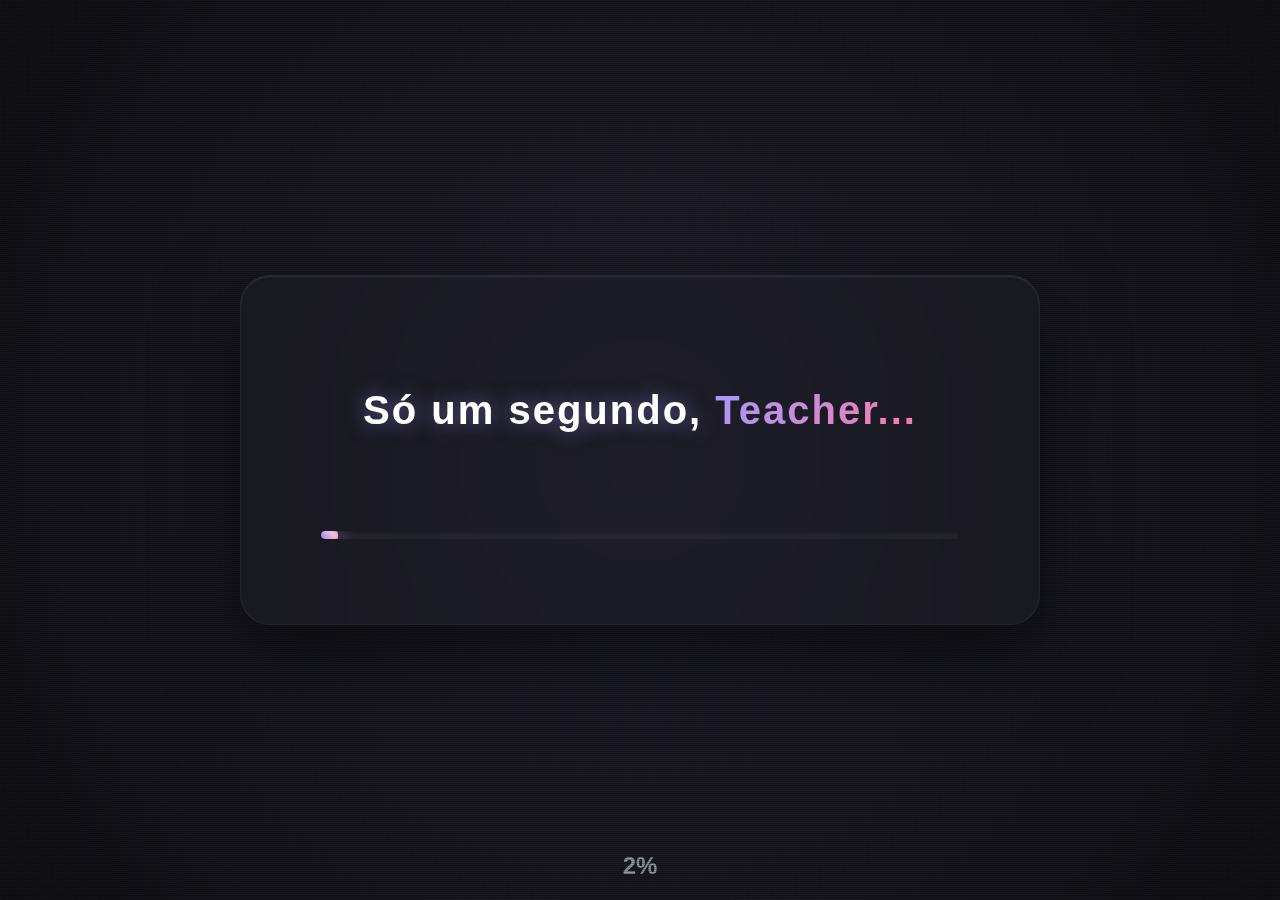
<file: index.html>
<!DOCTYPE html>
<html lang="en">
<head>
    <meta charset="UTF-8">
    <meta name="viewport" content="width=device-width, initial-scale=1.0">
    <title>Surpresa?</title>
    <link rel="stylesheet" href="assets/css/style.css">
</head>
<body>

    <!-- Vignette Overlay for Transitions -->
    <div id="vignette-overlay"></div>

    <!-- Confetti Canvas -->
    <canvas id="confetti-canvas"></canvas>

    <!-- Splash Screen Section -->
    <section id="splash-screen">
        <div class="splash-content">
            <div class="splash-text" data-text="Só um segundo, Teacher...">Só um segundo, <span class="highlight-name">Teacher...</span></div>
            
            <div class="progress-container">
                <div class="progress-bar"></div>
            </div>
            
            <button id="start-btn" class="hidden">Iniciar</button>
        </div>
        <div class="splash-footer">0%</div>
    </section>

    <!-- Scripts -->
    <script src="assets/js/utils/storage.js"></script>
    <script src="assets/js/animations/confetti.js"></script>
    <script src="assets/js/main.js"></script>
</body>
</html>
</file>
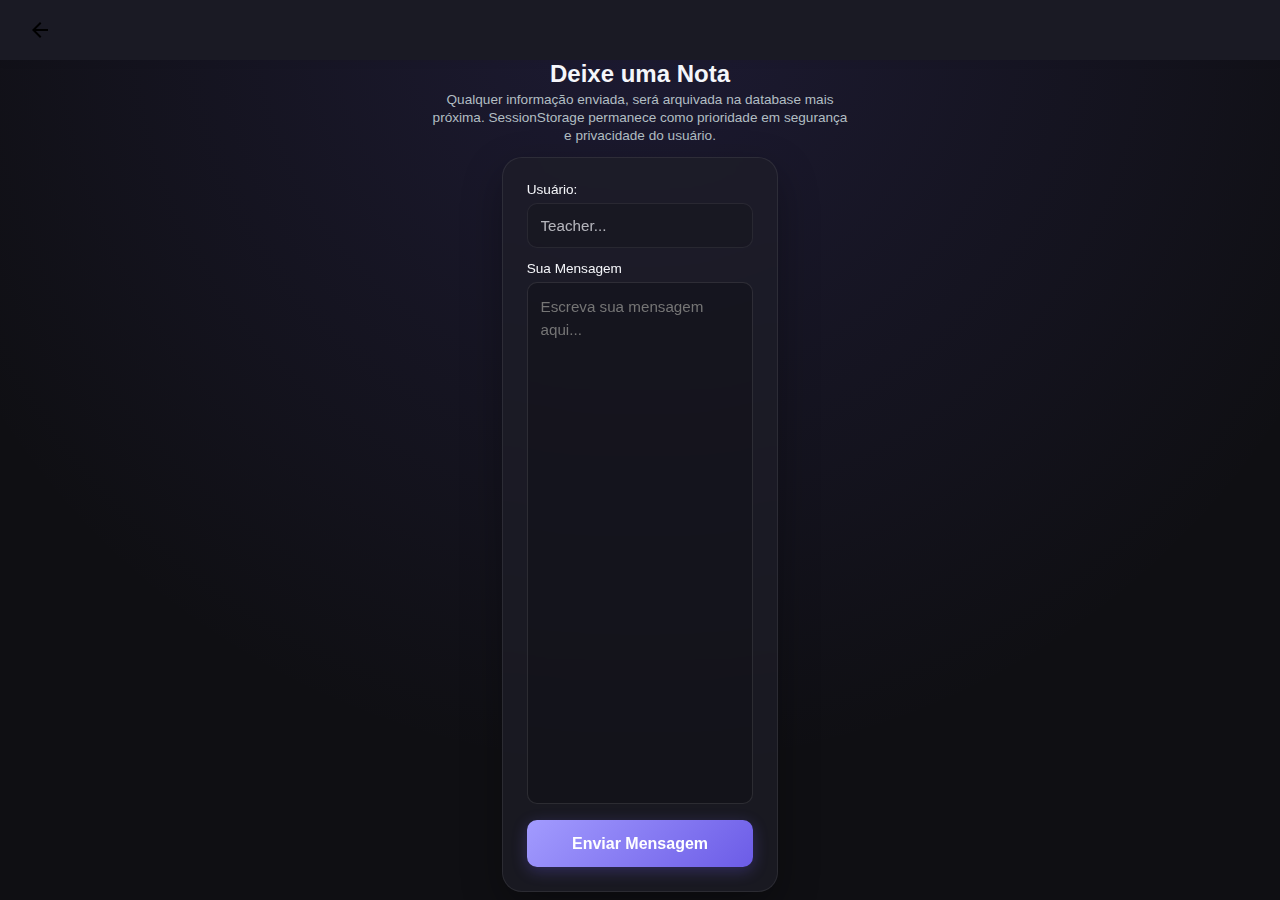
<file: assets/html/finale.html>
<!DOCTYPE html>
<html lang="pt-BR">
<head>
    <meta charset="UTF-8">
    <meta name="viewport" content="width=device-width, initial-scale=1.0">
    <title>Final</title>
    <link rel="stylesheet" href="../css/style.css">
    <style>
        /* Finale specific styles */
        body {
            overflow: hidden; /* Prevent page scroll */
            background-image: radial-gradient(circle at 50% 0%, rgba(108, 92, 231, 0.15), transparent 70%);
        }

        .finale-container {
            max-width: 500px;
            margin: 0 auto;
            padding: 0 1.5rem;
            text-align: center;
            height: calc(100dvh - 60px); /* Subtract header height */
            display: flex;
            flex-direction: column;
            justify-content: center;
            box-sizing: border-box;
        }
        
        .note-form {
            background: rgba(30, 30, 40, 0.7);
            backdrop-filter: blur(20px);
            -webkit-backdrop-filter: blur(20px);
            padding: 1.5rem;
            border-radius: 20px;
            box-shadow: 0 15px 40px rgba(0, 0, 0, 0.3);
            text-align: left;
            border: 1px solid rgba(255, 255, 255, 0.08);
            display: flex;
            flex-direction: column;
            flex-grow: 1;
            max-height: calc(100dvh - 100px); /* Ensure it fits in viewport */
            margin-bottom: 0.5rem;
        }

        h1 {
            font-size: 1.5rem;
            margin-bottom: 0.2rem;
        }

        .finale-desc {
            color: var(--text-light);
            font-size: 0.85rem;
            margin-bottom: 0.8rem;
            line-height: 1.3;
            padding: 0 1rem;
        }

        .form-group {
            margin-bottom: 0.8rem;
            flex-shrink: 0;
        }

        /* Make the message group grow to fill space */
        .form-group.message-group {
            flex-grow: 1;
            display: flex;
            flex-direction: column;
            min-height: 0;
            margin-bottom: 1rem;
        }

        .form-label {
            display: block;
            margin-bottom: 0.4rem;
            color: var(--text-color);
            font-weight: 500;
            font-size: 0.85rem;
        }

        .form-input, .form-textarea {
            width: 100%;
            padding: 0.8rem;
            border-radius: 10px;
            border: 1px solid rgba(255, 255, 255, 0.1);
            background: rgba(0, 0, 0, 0.2);
            color: var(--text-color);
            font-family: inherit;
            font-size: 0.95rem;
            transition: all 0.3s ease;
        }

        .form-input:focus, .form-textarea:focus {
            outline: none;
            border-color: var(--primary-color);
            box-shadow: 0 0 0 3px rgba(162, 155, 254, 0.15);
            background: rgba(0, 0, 0, 0.3);
        }

        .form-textarea {
            height: 100%; /* Fill the flex container */
            resize: none;
            overflow-y: auto;
            line-height: 1.5;
            min-height: 80px;
        }

        @media (max-width: 768px) {
            .finale-container {
                padding-left: 1rem;
                padding-right: 1rem;
            }
            
            .note-form {
                padding: 1.2rem;
            }
        }

        .submit-btn {
            width: 100%;
            padding: 0.9rem;
            background: linear-gradient(135deg, var(--primary-color), var(--secondary-color));
            color: white;
            border: none;
            border-radius: 10px;
            font-size: 1rem;
            font-weight: 600;
            cursor: pointer;
            transition: transform 0.2s, opacity 0.2s, box-shadow 0.2s;
            box-shadow: 0 4px 15px rgba(108, 92, 231, 0.3);
        }

        .submit-btn:hover {
            transform: translateY(-2px);
            opacity: 0.95;
            box-shadow: 0 6px 20px rgba(108, 92, 231, 0.4);
        }

        .submit-btn:active {
            transform: translateY(0);
        }

        .submit-btn:disabled {
            opacity: 0.7;
            cursor: not-allowed;
            transform: none;
        }

        .status-message {
            margin-top: 0.8rem;
            padding: 0.8rem;
            border-radius: 8px;
            text-align: center;
            display: none;
            font-weight: 500;
            font-size: 0.9rem;
            animation: fadeIn 0.3s ease;
        }

        @keyframes fadeIn {
            from { opacity: 0; transform: translateY(-10px); }
            to { opacity: 1; transform: translateY(0); }
        }

        .status-success {
            background: rgba(46, 204, 113, 0.15);
            color: #2ecc71;
            border: 1px solid rgba(46, 204, 113, 0.2);
        }

        .status-error {
            background: rgba(231, 76, 60, 0.15);
            color: #e74c3c;
            border: 1px solid rgba(231, 76, 60, 0.2);
        }
    </style>
</head>
<body>
    <!-- Vignette Overlay -->
    <div id="vignette-overlay" class="vignette-active"></div>

    <section id="finale-page">
        <header>
            <button class="icon-btn" id="back-btn" onclick="window.location.href='hub.html'" aria-label="Voltar">
                <img src="../media/icons/arrow-left.svg" alt="Voltar" class="icon-svg">
            </button>
        </header>

        <main class="finale-container">
            <h1>Deixe uma Nota</h1>
            <p class="finale-desc">Qualquer informação enviada, será arquivada na database mais próxima. SessionStorage permanece como prioridade em segurança e privacidade do usuário.</p>

            <form id="note-form" class="note-form">
                <div class="form-group">
                    <label for="name" class="form-label">Usuário:</label>
                    <input type="text" id="name" name="name" class="form-input" value="Teacher..." readonly style="opacity: 0.7; cursor: default;">
                </div>

                <div class="form-group message-group">
                    <label for="message" class="form-label">Sua Mensagem</label>
                    <textarea id="message" name="message" class="form-textarea" placeholder="Escreva sua mensagem aqui..." required></textarea>
                </div>

                <button type="submit" class="submit-btn">Enviar Mensagem</button>
                
                <div id="status-message" class="status-message"></div>
            </form>
        </main>
    </section>

    <script src="../js/send_note.js"></script>
    <script>
        // Simple vignette fade out on load
        window.addEventListener('load', () => {
            const vignette = document.getElementById('vignette-overlay');
            if(vignette) {
                setTimeout(() => {
                    vignette.classList.remove('vignette-active');
                }, 100);
            }
        });
    </script>
</body>
</html>
</file>
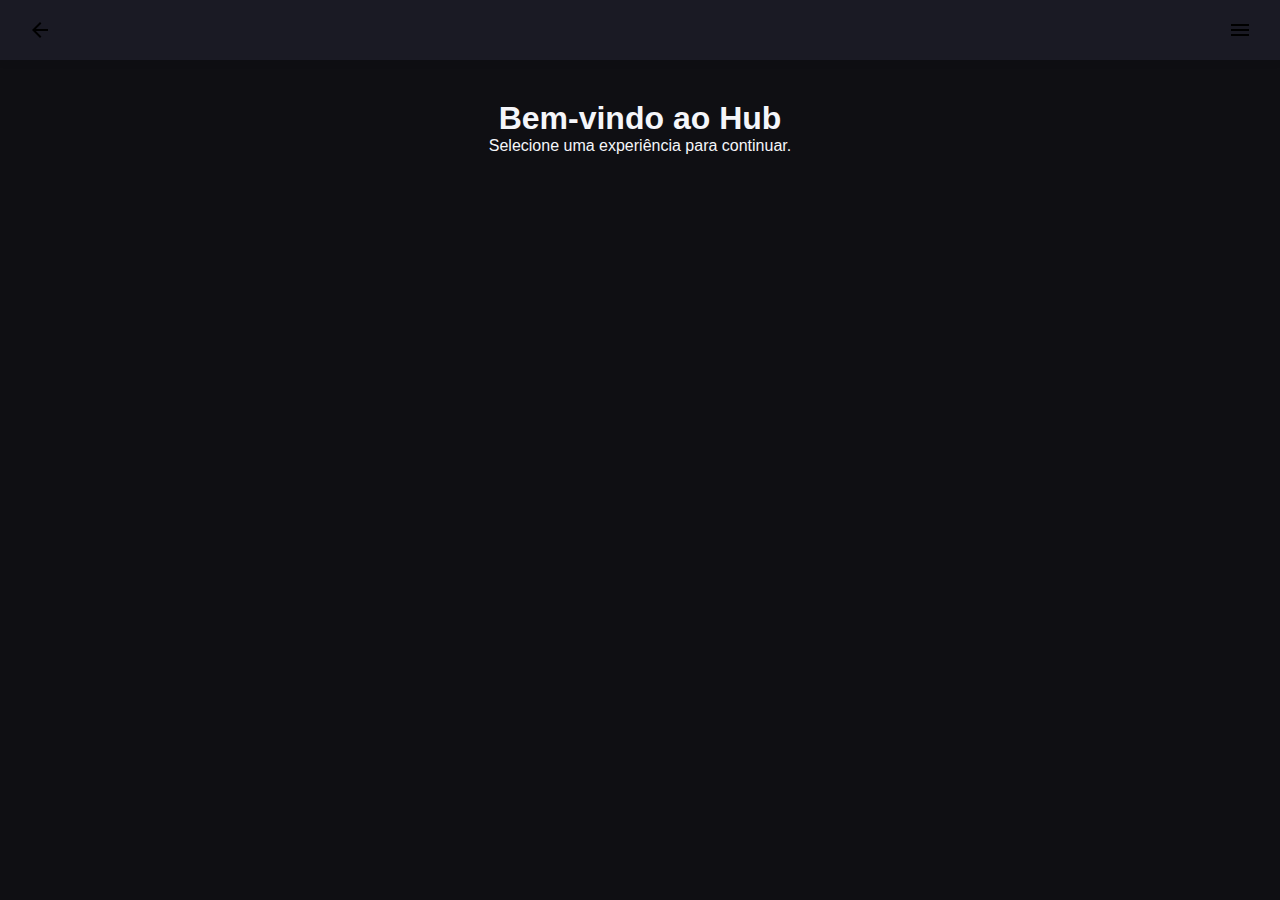
<file: assets/html/hub.html>
<!DOCTYPE html>
<html lang="en">
<head>
    <meta charset="UTF-8">
    <meta name="viewport" content="width=device-width, initial-scale=1.0">
    <title>Hub</title>
    <link rel="stylesheet" href="../css/style.css">
</head>
<body>
    <!-- Vignette Overlay (Starts active for fade-in effect) -->
    <div id="vignette-overlay" class="vignette-active"></div>

    <section id="hub-page" class="hub-visible">
        <header>
            <button class="icon-btn" id="back-btn" aria-label="Go Back">
                <img src="../media/icons/arrow-left.svg" alt="Back" class="icon-svg">
            </button>
            
            <button class="icon-btn" id="menu-btn" aria-label="Menu">
                <img src="../media/icons/menu.svg" alt="Menu" class="icon-svg">
            </button>
        </header>

        <main class="hub-main">
            <h1>Bem-vindo ao Hub</h1>
            <p>Selecione uma experiência para continuar.</p>

            <div class="hub-grid">
                <!-- Puns Card -->
                <div class="hub-card" onclick="window.location.href='puns.html'" style="--delay: 0.1s">
                    <div class="card-icon-wrapper">
                        <img src="../media/icons/smile.svg" alt="Puns" class="card-icon">
                    </div>
                    <div class="card-title">Piadas, literalmente...</div>
                    <div class="card-desc">
                        Bom, piadas... todos nós gostamos de piadas.
                    </div>
                </div>

                <!-- Messages Card -->
                <div class="hub-card" onclick="window.location.href='messages.html'" style="--delay: 0.2s">
                    <div class="card-icon-wrapper">
                        <img src="../media/icons/chat.svg" alt="Messages" class="card-icon">
                    </div>
                    <div class="card-title" id="ai-card-title">Nora | IA</div>
                    <div class="card-desc" id="ai-card-desc">
                        Nessa era de IA e machine learning, por que não ter uma companhia em IA?
                    </div>
                </div>

                <!-- Info Card -->
                <div class="hub-card" onclick="window.location.href='info.html'" style="--delay: 0.3s">
                    <div class="card-icon-wrapper">
                        <img src="../media/icons/info.svg" alt="Info" class="card-icon">
                    </div>
                    <div class="card-title">Sobre</div>
                    <div class="card-desc">
                        Que tal saber mais sobre tudo isso, huh?<br>
                        Vai ser divertido, prometo...
                    </div>
                </div>

                <!-- Finale Card -->
                <div class="hub-card card-finale" onclick="window.location.href='finale.html'" style="--delay: 0.4s">
                    <div class="card-icon-wrapper">
                        <img src="../media/icons/question.svg" alt="Finale" class="card-icon">
                    </div>
                    <div class="card-title">Deixe um Recado</div>
                    <div class="card-desc">
                        Um espaço para compartilhar seus pensamentos. Suas palavras serão guardadas com carinho.
                    </div>
                </div>
            </div>
        </main>

        <!-- Sidebar Overlay -->
        <div id="sidebar-overlay"></div>

        <!-- Sidebar -->
        <aside id="sidebar">
            <div class="sidebar-header">
                <button class="icon-btn" id="close-btn" aria-label="Close Menu">
                    <img src="../media/icons/close.svg" alt="Close" class="icon-svg">
                </button>
            </div>

            <div class="profile-section">
                <div class="profile-container">
                    <div class="profile-pic"></div>
                    <img src="../media/images/myframe.webp" class="profile-frame" alt="Frame">
                </div>
                <h3>Antônio J. T. Neto</h3>
                <div class="class-badge">Turma de 2025</div>
            </div>

            <div class="sidebar-stats">
                <div class="stat-item">
                    <span class="stat-label">Dias Sobrevividos</span>
                    <span class="stat-value">1.068</span>
                </div>
                <div class="stat-item">
                    <span class="stat-label">Cafeína no sangue</span>
                    <span class="stat-value">94 mL</span>
                </div>
                <div class="stat-item">
                    <span class="stat-label">Páginas feitas do TC</span>
                    <span class="stat-value">8.173</span>
                </div>
                <div class="stat-item">
                    <span class="stat-label">Nível de sanidade</span>
                    <span class="stat-value">1%</span>
                </div>
                <div class="stat-item">
                    <span class="stat-label">Canetas perdidas</span>
                    <span class="stat-value">356</span>
                </div>
                <div class="stat-item">
                    <span class="stat-label">Atrasos nas aulas</span>
                    <span class="stat-value">7</span>
                </div>
                <div class="stat-item">
                    <span class="stat-label">Neurônios</span>
                    <span class="stat-value">23/mm³</span>
                </div>
            </div>

            <button class="finale-btn" id="reason-btn">
                <img src="../media/icons/question.svg" alt="Reason" class="icon-svg finale-icon">
                Motivo?
            </button>
        </aside>
    </section>

    <!-- Reason Overlay -->
    <div id="reason-overlay">
        <canvas id="fireworks-canvas"></canvas>

        <button id="back-btn-reason">
            <svg xmlns="http://www.w3.org/2000/svg" viewBox="0 0 24 24">
                <path d="M20 11H7.83l5.59-5.59L12 4l-8 8 8 8 1.41-1.41L7.83 13H20v-2z"/>
            </svg>
        </button>

        <div class="reason-card">
            <h1 class="reason-title">O Motivo</h1>
            <p class="reason-text">
                Este projeto é uma despedida sincera aos professores que moldaram minha jornada. 
                É uma cápsula do tempo digital da minha gratidão.
                <br><br>
                Então eu pensei em fazer algo especial, algo interativo e memorável.
                Espero que, ao explorar isso, você sinta o quanto significou para mim.
            </p>
        </div>

        <div class="reason-footer">
            Obrigado por ser uma pessoa incrível! <span class="heart-icon">❤️</span>
        </div>
    </div>

    <!-- Scripts -->
    <script src="../js/utils/storage.js"></script>
    <script src="../js/config.js"></script>
    <script src="../js/animations/fireworks.js"></script>
    <script src="../js/main.js"></script>
    <script>
        // Apply Config
        if (typeof TEACHER_CONFIG !== 'undefined') {
            const titleEl = document.getElementById('ai-card-title');
            const descEl = document.getElementById('ai-card-desc');
            if (titleEl) titleEl.textContent = TEACHER_CONFIG.hub.title;
            if (descEl) descEl.textContent = TEACHER_CONFIG.hub.description;
        }
    </script>
</body>
</html>
</file>
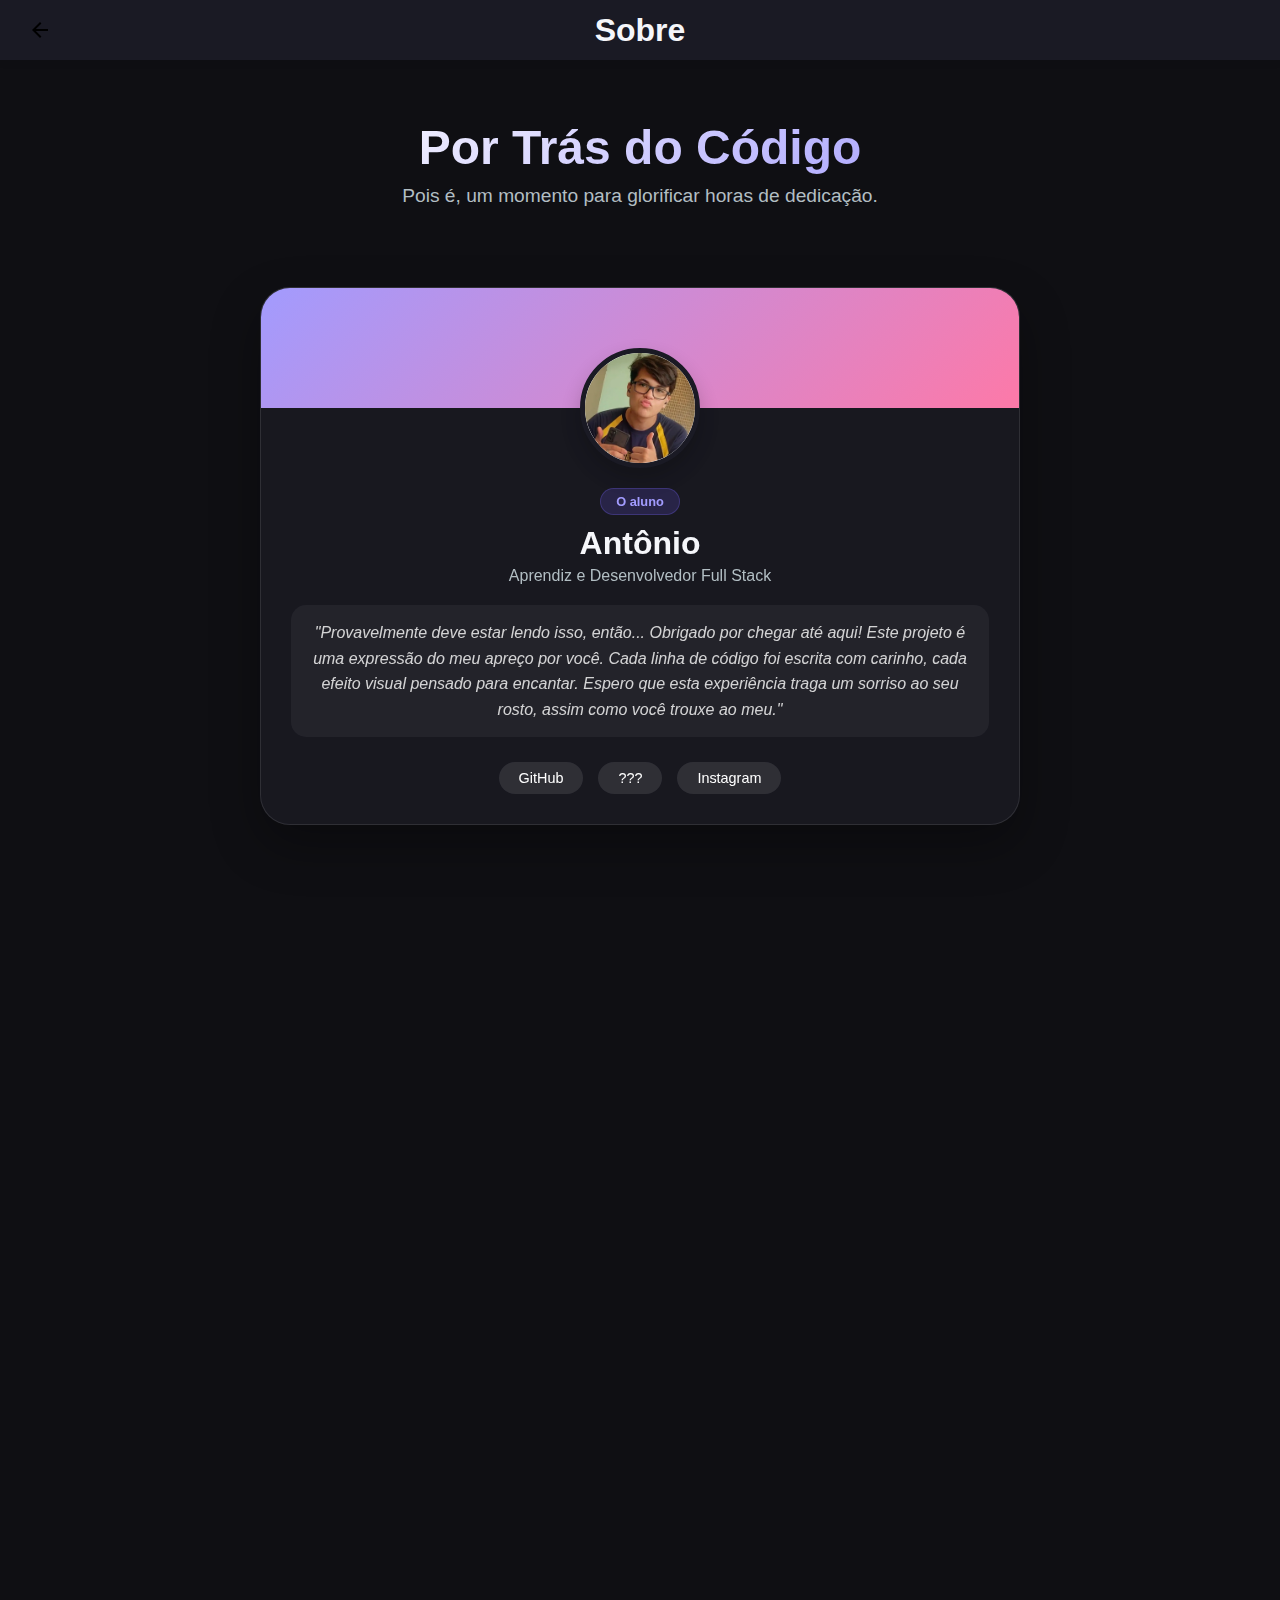
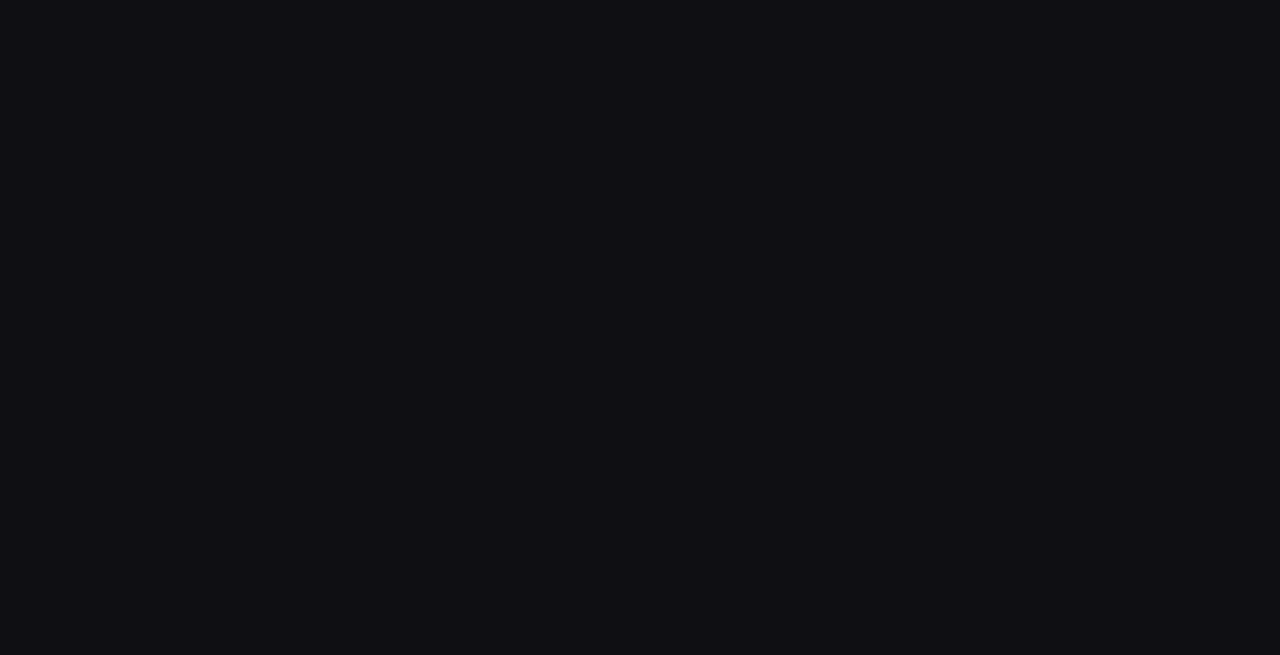
<file: assets/html/info.html>
<!DOCTYPE html>
<html lang="en">
<head>
    <meta charset="UTF-8">
    <meta name="viewport" content="width=device-width, initial-scale=1.0">
    <title>Informação</title>
    <link rel="stylesheet" href="../css/style.css">
    <style>
        /* Inline styles for specific page layout adjustments */
        .about-hero {
            text-align: center;
            padding: 40px 20px;
            animation: fadeInUp 0.8s ease-out;
        }
        
        .about-hero h1 {
            font-size: 3rem;
            background: linear-gradient(135deg, #fff, #a29bfe);
            -webkit-background-clip: text;
            background-clip: text;
            -webkit-text-fill-color: transparent;
            margin-bottom: 10px;
        }

        .about-hero p {
            color: var(--text-light);
            font-size: 1.2rem;
            max-width: 600px;
            margin: 0 auto;
        }

        .creator-section {
            margin: 40px auto;
            max-width: 800px;
            animation: fadeInUp 0.8s ease-out 0.2s backwards;
        }

        .tech-grid {
            display: grid;
            grid-template-columns: repeat(auto-fit, minmax(250px, 1fr));
            gap: 25px;
            margin: 40px 0;
            animation: fadeInUp 0.8s ease-out 0.4s backwards;
        }

        .fun-facts {
            display: flex;
            justify-content: space-around;
            flex-wrap: wrap;
            gap: 20px;
            margin: 60px 0;
            animation: fadeInUp 0.8s ease-out 0.6s backwards;
        }
    </style>
</head>
<body class="scrollable-body">
    <div id="vignette-overlay" class="vignette-active"></div>
    
    <header>
        <button class="icon-btn" id="back-btn" onclick="goBack()">
            <img src="../media/icons/arrow-left.svg" alt="Back" class="icon-svg">
        </button>
        <h1>Sobre</h1>
        <div style="width: 40px;"></div>
    </header>

    <main class="content-container">
        
        <!-- Hero -->
        <section class="about-hero">
            <h1>Por Trás do Código</h1>
            <p>Pois é, um momento para glorificar horas de dedicação.</p>
        </section>

        <!-- Creator Profile -->
        <section class="creator-section">
            <div class="creator-card">
                <div class="creator-bg"></div>
                <div class="creator-content">
                    <div class="creator-avatar">
                        <img src="../media/images/myframe.webp" alt="Creator" onerror="this.src='https://api.dicebear.com/7.x/avataaars/svg?seed=Felix'">
                    </div>
                    <div class="creator-info">
                        <div class="creator-badge">O aluno</div>
                        <h2>Antônio</h2>
                        <p>Aprendiz e Desenvolvedor Full Stack</p>
                        <div class="creator-bio">
                            "Provavelmente deve estar lendo isso, então... Obrigado por chegar até aqui! Este projeto é uma expressão do meu apreço por você. Cada linha de código foi escrita com carinho, cada efeito visual pensado para encantar. Espero que esta experiência traga um sorriso ao seu rosto, assim como você trouxe ao meu."
                        </div>
                        <div class="creator-socials">
                            <a href="https://github.com/ZpkDxGames" class="social-link">GitHub</a>
                            <a href="https://youtu.be/oHg5SJYRHA0?si=Hl9xx7-z-jNQ4uXm" class="social-link">???</a>
                            <a href="https://www.instagram.com/_tonim.br/" class="social-link">Instagram</a>
                        </div>
                    </div>
                </div>
            </div>
        </section>

        <!-- Tech Specs -->
        <h2 class="section-header">Arquitetura do Sistema</h2>
        <div class="tech-grid">
            <div class="tech-card">
                <div class="tech-icon">🧠</div>
                <h3>Núcleo de IA</h3>
                <p>Alimentado por <strong>Llama 3 70B</strong>, um modelo de altíssima capacidade. Capaz de conversas sensíveis ao contexto, adaptação de personalidade e retenção de memória.</p>
                <div class="tech-tag">Rede Neural</div>
            </div>
            <div class="tech-card">
                <div class="tech-icon">🎨</div>
                <h3>UI / UX</h3>
                <p>Linguagem de design Glassmorphism com efeitos de iluminação dinâmica. Layout totalmente responsivo com transições suaves aceleradas por hardware.</p>
                <div class="tech-tag">Variáveis CSS³</div>
            </div>
            <div class="tech-card">
                <div class="tech-icon">⚡</div>
                <h3>Desempenho</h3>
                <p>Arquitetura JavaScript sem dependências. Manipulação de DOM otimizada e gerenciamento de estado em armazenamento local.</p>
                <div class="tech-tag">Matriz em JavaScript</div>
            </div>
            <div class="tech-card">
                <div class="tech-icon">🔒</div>
                <h3>Privacidade</h3>
                <p>Armazenamento de sessão no lado do cliente. Suas conversas vivem no seu navegador e nunca são armazenadas em servidores externos.</p>
                <div class="tech-tag">Local Storage</div>
            </div>
        </div>

        <!-- Fun Facts -->
        <h2 class="section-header">Estatísticas do Projeto</h2>
        <div class="fun-facts">
            <div class="fact-item">
                <div class="fact-value" data-target="71.242">0</div>
                <div class="fact-label">Linhas de Código</div>
            </div>
            <div class="fact-item">
                <div class="fact-value" data-target="312">0</div>
                <div class="fact-label">Arquivos Fonte</div>
            </div>
            <div class="fact-item">
                <div class="fact-value" data-target="999">0</div>
                <div class="fact-label">Unidades de Cafeína</div>
            </div>
            <div class="fact-item">
                <div class="fact-value" data-target="1000">0</div>
                <div class="fact-label">% Gratidão</div>
            </div>
        </div>

    </main>

    <script src="../js/utils/storage.js"></script>
    <script>
        const vignette = document.getElementById('vignette-overlay');
        window.addEventListener('load', () => {
            setTimeout(() => { if(vignette) vignette.classList.remove('vignette-active'); }, 100);
            animateCounters();
        });
        function goBack() {
            if(vignette) vignette.classList.add('vignette-active');
            setTimeout(() => { window.location.href = 'hub.html'; }, 500);
        }

        function animateCounters() {
            const counters = document.querySelectorAll('.fact-value');
            counters.forEach(counter => {
                const target = +counter.getAttribute('data-target');
                const duration = 2000; // 2 seconds
                const increment = target / (duration / 16); // 60fps
                
                let current = 0;
                const updateCounter = () => {
                    current += increment;
                    if (current < target) {
                        counter.innerText = Math.ceil(current);
                        requestAnimationFrame(updateCounter);
                    } else {
                        counter.innerText = target;
                        if(target === 100) counter.innerText += "%";
                    }
                };
                updateCounter();
            });
        }
    </script>
</body>
</html>
</file>
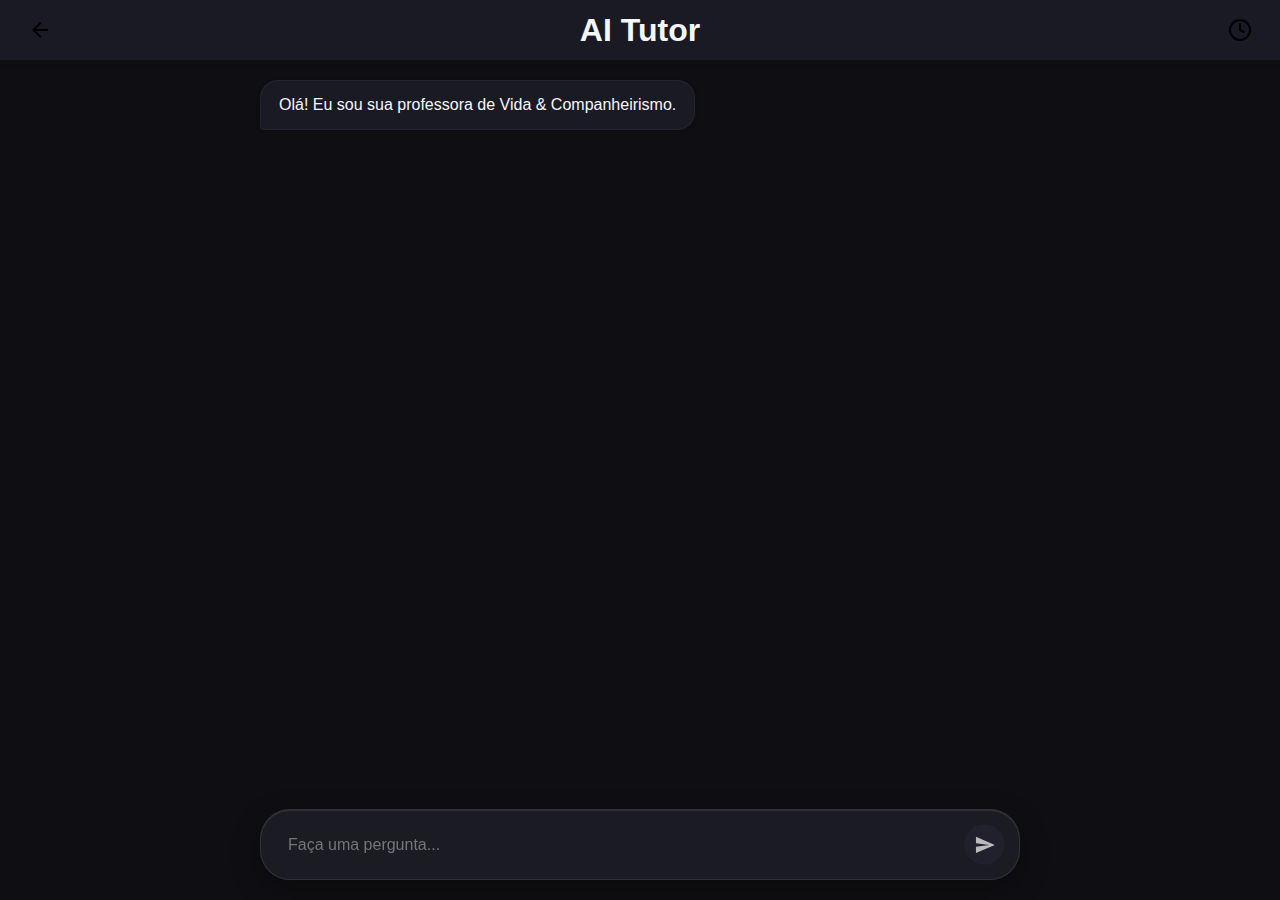
<file: assets/html/messages.html>
<!DOCTYPE html>
<html lang="en">
<head>
    <meta charset="UTF-8">
    <meta name="viewport" content="width=device-width, initial-scale=1.0">
    <title>Nora | AI</title>
    <link rel="stylesheet" href="../css/style.css">
</head>
<body class="scrollable-body">
    <div id="vignette-overlay" class="vignette-active"></div>
    
    <header>
        <button class="icon-btn" id="back-btn" onclick="goBack()">
            <img src="../media/icons/arrow-left.svg" alt="Back" class="icon-svg">
        </button>
        <h1 id="chat-page-title">AI Tutor</h1>
        <button class="icon-btn" id="history-btn">
            <img src="../media/icons/history.svg" alt="History" class="icon-svg">
        </button>
    </header>

    <main class="chat-interface">
        <div class="chat-messages" id="chat-messages">
            <!-- Messages will be injected here -->
        </div>
        
        <div class="chat-input-area">
            <input type="text" id="user-input" placeholder="Faça uma pergunta..." autocomplete="off">
            <button id="send-btn">
                <svg viewBox="0 0 24 24" width="24" height="24" fill="white">
                    <path d="M2.01 21L23 12 2.01 3 2 10l15 2-15 2z"></path>
                </svg>
            </button>
        </div>
    </main>

    <!-- History Modal -->
    <div class="modal" id="history-modal">
        <div class="modal-content settings-content">
            <span class="close-modal" id="close-history">&times;</span>
            <h2>Histórico de Conversas</h2>
            
            <div class="sessions-list" id="sessions-list">
                <!-- Sessions injected here -->
            </div>

            <button class="save-btn" id="new-chat-btn">+ Nova Conversa</button>
        </div>
    </div>

    <!-- Confirmation Modal -->
    <div class="modal" id="confirm-modal">
        <div class="modal-content confirm-content">
            <h3>Tem certeza?</h3>
            <p id="confirm-message">Você realmente deseja excluir esta conversa?</p>
            <div class="confirm-actions">
                <button class="cancel-btn" id="confirm-cancel">Cancelar</button>
                <button class="delete-btn" id="confirm-yes">Excluir</button>
            </div>
        </div>
    </div>

    <script src="../js/utils/storage.js"></script>
    <script src="../js/config.js"></script>
    <script src="../js/chat.js"></script>
    <script>
        // Apply Config
        if (typeof TEACHER_CONFIG !== 'undefined') {
            document.getElementById('chat-page-title').textContent = TEACHER_CONFIG.chatPage.title;
            document.title = `Goodbye Surprise - ${TEACHER_CONFIG.chatPage.title}`;
        }

        const vignette = document.getElementById('vignette-overlay');
        window.addEventListener('load', () => {
            setTimeout(() => { if(vignette) vignette.classList.remove('vignette-active'); }, 100);
        });
        function goBack() {
            if(vignette) vignette.classList.add('vignette-active');
            setTimeout(() => { window.location.href = 'hub.html'; }, 500);
        }
    </script>
</body>
</html>
</file>
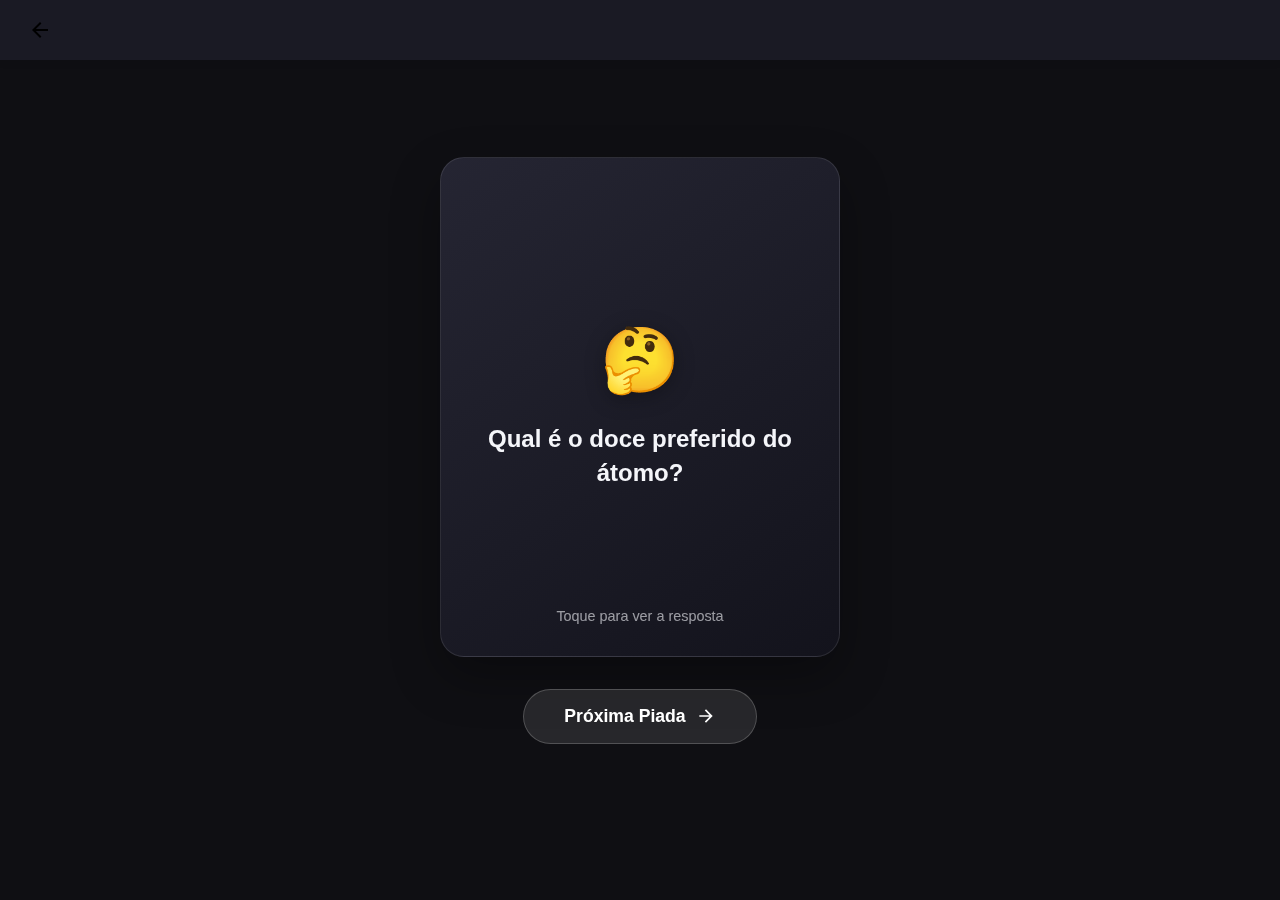
<file: assets/html/puns.html>
<!DOCTYPE html>
<html lang="pt-BR">
<head>
    <meta charset="UTF-8">
    <meta name="viewport" content="width=device-width, initial-scale=1.0">
    <title>Piadas & Risadas</title>
    <link rel="stylesheet" href="../css/style.css">
    <style>
        /* Puns Page Specific Styles */
        body {
            overflow: hidden; /* Prevent scrolling, we want a contained app-like feel */
        }

        .puns-container {
            height: 100vh;
            display: flex;
            flex-direction: column;
            align-items: center;
            justify-content: center;
            padding: 20px;
            position: relative;
            z-index: 1;
        }

        #pun-card-container {
            width: 100%;
            max-width: 400px;
            height: 500px;
            position: relative;
            perspective: 1000px;
        }

        .pun-display-card {
            width: 100%;
            height: 100%;
            position: absolute;
            top: 0;
            left: 0;
            cursor: pointer;
            transition: transform 0.5s cubic-bezier(0.4, 0.0, 0.2, 1), opacity 0.5s;
            transform-style: preserve-3d;
        }

        .pun-display-card.entering {
            transform: translateX(120%) rotate(10deg);
            opacity: 0;
        }

        .pun-display-card.exiting {
            transform: translateX(-120%) rotate(-10deg);
            opacity: 0;
        }

        .pun-inner {
            position: relative;
            width: 100%;
            height: 100%;
            text-align: center;
            transition: transform 0.6s;
            transform-style: preserve-3d;
            box-shadow: 0 20px 50px rgba(0,0,0,0.3);
            border-radius: 24px;
        }

        .pun-display-card.flipped .pun-inner {
            transform: rotateY(180deg);
        }

        .pun-front, .pun-back {
            position: absolute;
            width: 100%;
            height: 100%;
            -webkit-backface-visibility: hidden;
            backface-visibility: hidden;
            border-radius: 24px;
            display: flex;
            flex-direction: column;
            align-items: center;
            justify-content: center;
            padding: 2rem;
            background: rgba(30, 30, 40, 0.8);
            backdrop-filter: blur(20px);
            border: 1px solid rgba(255,255,255,0.1);
        }

        .pun-front {
            background: linear-gradient(145deg, rgba(40, 40, 55, 0.9), rgba(20, 20, 30, 0.9));
        }

        .pun-back {
            background: linear-gradient(145deg, var(--primary-color), var(--secondary-color));
            transform: rotateY(180deg);
            color: white;
        }

        .pun-icon {
            font-size: 4rem;
            margin-bottom: 1.5rem;
            filter: drop-shadow(0 4px 10px rgba(0,0,0,0.3));
        }

        .pun-text {
            font-size: 1.5rem;
            line-height: 1.4;
            font-weight: 600;
        }

        .tap-hint {
            position: absolute;
            bottom: 2rem;
            font-size: 0.9rem;
            opacity: 0.6;
            animation: pulse 2s infinite;
        }

        @keyframes pulse {
            0%, 100% { opacity: 0.6; }
            50% { opacity: 1; }
        }

        .controls-area {
            margin-top: 2rem;
            z-index: 10;
        }

        .next-btn {
            background: rgba(255, 255, 255, 0.1);
            border: 1px solid rgba(255, 255, 255, 0.2);
            color: white;
            padding: 1rem 2.5rem;
            border-radius: 50px;
            font-size: 1.1rem;
            font-weight: 600;
            cursor: pointer;
            transition: all 0.3s ease;
            display: flex;
            align-items: center;
            gap: 10px;
            backdrop-filter: blur(10px);
        }

        .next-btn:hover {
            background: white;
            color: var(--background-color);
            transform: translateY(-2px);
            box-shadow: 0 10px 20px rgba(0,0,0,0.2);
        }

        .next-btn img {
            filter: invert(1);
            transition: filter 0.3s ease;
        }

        .next-btn:hover img {
            filter: invert(0);
        }

        .next-btn:active {
            transform: translateY(0);
        }

        /* Emoji Particles */
        .emoji-particle {
            position: fixed;
            font-size: 2rem;
            pointer-events: none;
            animation: particleFly 1s ease-out forwards;
            z-index: 100;
        }

        @keyframes particleFly {
            0% {
                opacity: 1;
                transform: translate(0, 0) scale(0.5);
            }
            100% {
                opacity: 0;
                transform: translate(var(--tx), var(--ty)) scale(1.5);
            }
        }
    </style>
</head>
<body>
    <!-- Vignette Overlay -->
    <div id="vignette-overlay" class="vignette-active"></div>

    <header style="position: fixed; top: 0; left: 0; width: 100%; padding: 20px; z-index: 100;">
        <button class="icon-btn" id="back-btn" onclick="window.location.href='hub.html'" aria-label="Voltar">
            <img src="../media/icons/arrow-left.svg" alt="Voltar" class="icon-svg">
        </button>
    </header>

    <main class="puns-container">
        <div id="pun-card-container">
            <!-- Cards will be injected here by JS -->
        </div>

        <div class="controls-area">
            <button id="next-pun-btn" class="next-btn">
                <span>Próxima Piada</span>
                <img src="../media/icons/arrow-right.svg" alt="Next" style="width: 20px; height: 20px;">
            </button>
        </div>
    </main>

    <script src="../js/puns.js"></script>
    <script>
        // Simple vignette fade out on load
        window.addEventListener('load', () => {
            const vignette = document.getElementById('vignette-overlay');
            if(vignette) {
                setTimeout(() => {
                    vignette.classList.remove('vignette-active');
                }, 100);
            }
        });
    </script>
</body>
</html>
</file>
<file: assets/css/style.css>
@import 'variables.css';

* {
    margin: 0;
    padding: 0;
    box-sizing: border-box;
    font-family: 'Segoe UI', Tahoma, Geneva, Verdana, sans-serif;
    -webkit-tap-highlight-color: transparent;
}

body, html {
    width: 100%;
    height: 100%;
    overflow: hidden; /* Prevent scrolling during transitions */
    background-color: var(--background-color);
    color: var(--text-color);
}

body.scrollable-body {
    overflow-y: auto;
    overflow-x: hidden;
}

/* --- Custom Scrollbar --- */
/* Works on Firefox */
* {
    scrollbar-width: thin;
    scrollbar-color: var(--secondary-color) transparent;
}

/* Works on Chrome, Edge, and Safari */
*::-webkit-scrollbar {
    width: 6px;
}

*::-webkit-scrollbar-track {
    background: transparent;
}

*::-webkit-scrollbar-thumb {
    background-color: var(--secondary-color);
    border-radius: 20px;
    border: 2px solid transparent; /* Creates padding around scroll thumb */
    background-clip: content-box;
}

*::-webkit-scrollbar-thumb:hover {
    background-color: var(--primary-color);
}

/* --- Utility Classes --- */
.hidden {
    display: none !important;
}

.fade-out {
    opacity: 0;
    pointer-events: none;
}

/* --- Vignette Overlay --- */
#vignette-overlay {
    position: fixed;
    top: 0;
    left: 0;
    width: 100%;
    height: 100%;
    pointer-events: none;
    z-index: 9999;
    background: radial-gradient(circle, transparent 50%, black 150%);
    opacity: 0;
    transition: opacity 1s ease;
}

.vignette-active {
    opacity: 1 !important;
    background-color: rgba(0,0,0,0.8) !important; /* Darken screen */
}

/* --- Splash Screen --- */
#splash-screen {
    position: fixed;
    top: 0;
    left: 0;
    width: 100%;
    height: 100%;
    display: flex;
    flex-direction: column;
    justify-content: center;
    align-items: center;
    background: radial-gradient(circle at center, #1a1a24 0%, #0f0f13 100%);
    z-index: 1000;
    transition: opacity 0.8s cubic-bezier(0.7, 0, 0.3, 1);
    overflow: hidden;
}

/* Scanline Effect */
#splash-screen::after {
    content: " ";
    display: block;
    position: absolute;
    top: 0;
    left: 0;
    bottom: 0;
    right: 0;
    background: linear-gradient(rgba(18, 16, 16, 0) 50%, rgba(0, 0, 0, 0.25) 50%), linear-gradient(90deg, rgba(255, 0, 0, 0.06), rgba(0, 255, 0, 0.02), rgba(0, 0, 255, 0.06));
    z-index: 2;
    background-size: 100% 2px, 3px 100%;
    pointer-events: none;
}

/* Background decorative elements for depth */
#splash-screen::before {
    content: '';
    position: absolute;
    width: 150%;
    height: 150%;
    background: radial-gradient(circle, rgba(162, 155, 254, 0.05) 0%, transparent 60%);
    animation: rotateBackground 30s linear infinite;
    pointer-events: none;
}

.splash-content {
    text-align: center;
    width: 90%;
    max-width: 800px;
    padding: 50px;
    background: rgba(30, 30, 40, 0.4);
    backdrop-filter: blur(20px);
    -webkit-backdrop-filter: blur(20px);
    border-radius: 30px;
    box-shadow: 
        0 30px 80px rgba(0, 0, 0, 0.5),
        0 1px 1px rgba(255, 255, 255, 0.1) inset;
    border: 1px solid rgba(255, 255, 255, 0.05);
    position: relative;
    z-index: 10;
    transform: translateY(0);
    transition: transform 0.3s ease;
}

.splash-content:hover {
    transform: translateY(-5px) scale(1.01);
    box-shadow: 
        0 40px 90px rgba(0, 0, 0, 0.6),
        0 1px 1px rgba(255, 255, 255, 0.2) inset;
    border-color: rgba(255, 255, 255, 0.1);
}

.splash-text {
    font-size: 2.5rem;
    margin-bottom: 40px;
    font-weight: 800;
    color: white;
    text-shadow: 0 0 20px rgba(162, 155, 254, 0.5);
    letter-spacing: 2px;
    position: relative;
    display: inline-block;
    white-space: nowrap;
}

.highlight-name {
    background: linear-gradient(135deg, var(--primary-color), var(--accent-color));
    -webkit-background-clip: text;
    background-clip: text;
    color: transparent;
    text-shadow: none; /* Remove shadow to make gradient clear */
    position: relative;
    display: inline-block;
}

@media (max-width: 768px) {
    .splash-text {
        font-size: 1.5rem;
        white-space: normal; /* Allow wrapping on very small screens if needed, or keep nowrap and scale down */
    }
}

/* Glitch Effect Animation */
@keyframes glitch-anim {
    0% { clip-path: inset(20% 0 80% 0); transform: translate(-2px, 1px); }
    20% { clip-path: inset(60% 0 10% 0); transform: translate(2px, -1px); }
    40% { clip-path: inset(40% 0 50% 0); transform: translate(-2px, 2px); }
    60% { clip-path: inset(80% 0 5% 0); transform: translate(2px, -2px); }
    80% { clip-path: inset(10% 0 70% 0); transform: translate(-1px, 1px); }
    100% { clip-path: inset(30% 0 50% 0); transform: translate(1px, -1px); }
}

.splash-text::before,
.splash-text::after {
    content: attr(data-text);
    position: absolute;
    top: 0;
    left: 0;
    width: 100%;
    height: 100%;
    background: #1a1a24;
}

.splash-text::before {
    left: 2px;
    text-shadow: -1px 0 #ff00c1;
    clip-path: inset(0 0 0 0);
    animation: glitch-anim 2s infinite linear alternate-reverse;
    display: none; 
}

.splash-text::after {
    left: -2px;
    text-shadow: -1px 0 #00fff9;
    clip-path: inset(0 0 0 0);
    animation: glitch-anim 3s infinite linear alternate-reverse;
    display: none;
}

.splash-text.glitch-active::before,
.splash-text.glitch-active::after {
    display: block;
}

.progress-container {
    width: 100%;
    height: 8px;
    background-color: rgba(255, 255, 255, 0.05);
    border-radius: 20px;
    overflow: hidden;
    position: relative;
    margin-bottom: 25px;
    box-shadow: inset 0 2px 5px rgba(0,0,0,0.3);
}

.progress-bar {
    height: 100%;
    width: 0%;
    background: linear-gradient(90deg, var(--primary-color), var(--accent-color), var(--primary-color));
    background-size: 200% 100%;
    border-radius: 20px;
    transition: width 0.1s linear;
    box-shadow: 0 0 20px var(--primary-color);
    position: relative;
    animation: gradientMove 2s linear infinite;
}

@keyframes gradientMove {
    0% { background-position: 100% 0; }
    100% { background-position: -100% 0; }
}

/* Shine effect on progress bar */
.progress-bar::after {
    content: '';
    position: absolute;
    top: 0;
    left: 0;
    bottom: 0;
    right: 0;
    background: linear-gradient(
        45deg, 
        rgba(255,255,255,0) 25%, 
        rgba(255,255,255,0.5) 50%, 
        rgba(255,255,255,0) 75%
    );
    background-size: 200% 200%;
    animation: shine 2s infinite linear;
}

.splash-footer {
    position: absolute;
    bottom: 20px;
    font-size: 1.5rem;
    font-weight: 900;
    color: var(--text-light);
    opacity: 0.8;
}

#start-btn {
    padding: 18px 50px;
    font-size: 1.3rem;
    font-weight: bold;
    background: linear-gradient(135deg, var(--primary-color), var(--secondary-color));
    color: white;
    border: none;
    border-radius: 50px;
    cursor: pointer;
    box-shadow: 
        0 10px 20px rgba(108, 92, 231, 0.3),
        0 0 0 4px rgba(108, 92, 231, 0.1);
    transition: all 0.3s cubic-bezier(0.175, 0.885, 0.32, 1.275);
    animation: popIn 0.6s cubic-bezier(0.175, 0.885, 0.32, 1.275);
    text-transform: uppercase;
    letter-spacing: 1px;
}

#start-btn:hover,
#start-btn.hover-active {
    transform: translateX(-50%) scale(1.1);
    box-shadow: 
        0 15px 30px rgba(108, 92, 231, 0.4),
        0 0 0 6px rgba(108, 92, 231, 0.1);
}

#start-btn:active {
    transform: translateX(-50%) scale(0.95);
}

/* --- HUB Page --- */
#hub-page {
    width: 100%;
    height: 100%;
    position: relative;
    display: flex;
    flex-direction: column;
    opacity: 0;
    transition: opacity 1s ease;
    overflow-y: auto; /* Enable scrolling for content */
    overflow-x: hidden;
}

.hub-visible {
    opacity: 1 !important;
}

.hub-main {
    padding: 20px;
    text-align: center;
    margin-top: 20px;
    max-width: 1200px;
    margin-left: auto;
    margin-right: auto;
}

.hub-grid {
    display: grid;
    grid-template-columns: repeat(auto-fit, minmax(280px, 1fr));
    gap: 25px;
    padding: 20px;
    margin-top: 30px;
}

.hub-card {
    background: rgba(30, 30, 40, 0.6);
    backdrop-filter: blur(12px);
    -webkit-backdrop-filter: blur(12px);
    border-radius: 24px;
    padding: 40px 30px;
    text-align: center;
    box-shadow: 
        0 10px 30px rgba(0,0,0,0.2),
        0 1px 1px rgba(255,255,255,0.05) inset;
    transition: all 0.4s cubic-bezier(0.175, 0.885, 0.32, 1.275);
    cursor: pointer;
    position: relative;
    overflow: hidden;
    border: 1px solid rgba(255,255,255,0.05);
    display: flex;
    flex-direction: column;
    align-items: center;
    gap: 20px;

    /* Animation */
    opacity: 0;
    animation: fadeInUp 0.8s cubic-bezier(0.2, 0.8, 0.2, 1) both;
    animation-delay: var(--delay, 0s);
}

.hub-card:hover,
.hub-card.hover-active {
    transform: translateY(-15px) scale(1.03);
    box-shadow: 
        0 30px 60px rgba(0,0,0,0.5),
        0 0 0 1px var(--primary-color),
        0 0 25px rgba(108, 92, 231, 0.2);
    border-color: var(--primary-color);
    background: rgba(40, 40, 55, 0.8);
}

.hub-card::before {
    content: '';
    position: absolute;
    top: 0;
    left: 0;
    width: 100%;
    height: 4px;
    background: linear-gradient(90deg, var(--primary-color), var(--accent-color));
    transform: scaleX(0);
    transform-origin: center;
    transition: transform 0.4s ease;
}

.hub-card:hover::before,
.hub-card.hover-active::before {
    transform: scaleX(1);
}

.card-icon-wrapper {
    width: 80px;
    height: 80px;
    background: rgba(255, 255, 255, 0.03);
    border-radius: 50%;
    display: flex;
    align-items: center;
    justify-content: center;
    margin-bottom: 10px;
    transition: all 0.4s ease;
    border: 1px solid rgba(255, 255, 255, 0.1);
    box-shadow: inset 0 0 20px rgba(0,0,0,0.2);
}

.hub-card:hover .card-icon-wrapper,
.hub-card.hover-active .card-icon-wrapper {
    background: linear-gradient(135deg, var(--primary-color), var(--secondary-color));
    transform: rotate(10deg) scale(1.1);
    border-color: transparent;
    box-shadow: 0 10px 20px rgba(108, 92, 231, 0.3);
}

.card-icon {
    width: 40px;
    height: 40px;
    fill: var(--primary-color);
    transition: fill 0.3s ease;
    filter: drop-shadow(0 2px 4px rgba(0,0,0,0.3));
}

.hub-card:hover .card-icon,
.hub-card.hover-active .card-icon {
    fill: white;
    filter: drop-shadow(0 2px 4px rgba(0,0,0,0.1));
}

.card-title {
    font-size: 1.5rem;
    font-weight: 800;
    color: var(--text-color);
    letter-spacing: 0.5px;
}

.card-desc {
    font-size: 1rem;
    color: rgba(255, 255, 255, 0.7);
    line-height: 1.6;
    font-weight: 400;
}

/* Specific Card Styles */
.card-finale .card-icon-wrapper {
    background-color: rgba(253, 121, 168, 0.15);
}

.card-finale:hover .card-icon-wrapper,
.card-finale.hover-active .card-icon-wrapper {
    background-color: var(--accent-color);
}

.card-finale .card-icon {
    fill: var(--accent-color);
}

.card-finale:hover .card-icon,
.card-finale.hover-active .card-icon {
    fill: white;
}

header {
    height: var(--header-height);
    display: flex;
    justify-content: space-between;
    align-items: center;
    padding: 0 20px;
    background-color: var(--surface-color);
    box-shadow: 0 2px 10px rgba(0,0,0,0.05);
    z-index: 100;
}

.icon-btn {
    background: none;
    border: none;
    cursor: pointer;
    padding: 8px;
    border-radius: 50%;
    transition: background-color 0.2s;
    display: flex;
    align-items: center;
    justify-content: center;
}

.icon-btn:hover {
    background-color: var(--background-color);
}

.icon-svg {
    width: 24px;
    height: 24px;
    fill: var(--text-color);
}

.finale-icon {
    fill: white;
    width: 20px;
    height: 20px;
}

/* --- Sidebar --- */
#sidebar-overlay {
    position: fixed;
    top: 0;
    left: 0;
    width: 100%;
    height: 100%;
    background-color: rgba(0,0,0,0.5);
    z-index: 200;
    opacity: 0;
    pointer-events: none;
    transition: opacity var(--transition-speed);
}

.sidebar-open #sidebar-overlay {
    opacity: 1;
    pointer-events: auto;
}

#sidebar {
    position: fixed;
    top: 0;
    right: -100%; /* Hidden by default */
    width: var(--sidebar-width);
    height: 100%;
    background-color: var(--surface-color);
    z-index: 201;
    box-shadow: -5px 0 15px rgba(0,0,0,0.1);
    transition: right var(--transition-speed) cubic-bezier(0.4, 0, 0.2, 1);
    display: flex;
    flex-direction: column;
    padding: 20px;
    overflow-y: auto; /* Enable scrolling for sidebar content */
}

.sidebar-open #sidebar {
    right: 0; /* Slide in */
}

.sidebar-header {
    display: flex;
    justify-content: flex-end;
    margin-bottom: 30px;
}

.profile-section {
    text-align: center;
    margin-bottom: 40px;
}

.profile-container {
    position: relative;
    width: 100px;
    height: 100px;
    margin: 0 auto 15px;
    display: flex;
    justify-content: center;
    align-items: center;
}

.profile-pic {
    width: 80px;
    height: 80px;
    background-color: var(--secondary-color);
    border-radius: 50%;
    box-shadow: 0 5px 15px rgba(0,0,0,0.1);
    position: relative;
    z-index: 1;
    overflow: hidden;
}

.profile-frame {
    position: absolute;
    top: 50%;
    left: 50%;
    transform: translate(-50%, -50%);
    width: 120%; /* Slightly larger to frame the circle */
    height: 120%;
    z-index: 2;
    pointer-events: none;
    object-fit: contain;
    border-radius: 50%;
}

.class-badge {
    display: inline-block;
    background-color: var(--accent-color);
    color: white;
    padding: 5px 15px;
    border-radius: 20px;
    font-size: 0.9rem;
    font-weight: bold;
    margin-top: 10px;
    box-shadow: 0 4px 10px rgba(253, 121, 168, 0.4);
    /* Removed rotation for straight label */
    transition: transform 0.2s;
}

.class-badge:hover {
    transform: scale(1.1);
}

.sidebar-stats {
    flex-grow: 1;
    display: flex;
    flex-direction: column;
    gap: 20px;
    padding: 0 10px;
}

.stat-item {
    display: flex;
    justify-content: space-between;
    align-items: center;
    padding: 15px;
    background-color: var(--background-color);
    border-radius: 15px;
    transition: transform 0.2s;
}

.stat-item:hover {
    transform: translateX(5px);
    background-color: var(--surface-hover);
    box-shadow: 0 5px 15px rgba(0,0,0,0.2);
}

.stat-label {
    font-size: 0.9rem;
    color: var(--text-light);
    font-weight: 600;
}

.stat-value {
    font-size: 1.1rem;
    font-weight: 800;
    color: var(--primary-color);
}

.finale-btn {
    margin-top: auto;
    display: flex;
    align-items: center;
    gap: 10px;
    padding: 15px;
    background-color: var(--accent-color);
    color: white;
    border: none;
    border-radius: var(--border-radius);
    cursor: pointer;
    font-weight: bold;
}

/* --- Modal --- */
.modal {
    position: fixed;
    z-index: 300;
    left: 0;
    top: 0;
    width: 100%;
    height: 100%;
    background-color: rgba(0,0,0,0.6);
    display: flex;
    justify-content: center;
    align-items: center;
    opacity: 0;
    pointer-events: none;
    transition: opacity 0.3s ease;
}

.modal.active {
    opacity: 1;
    pointer-events: auto;
}

.modal-content {
    background-color: var(--surface-color);
    padding: 30px;
    border-radius: 20px;
    width: 90%;
    max-width: 500px;
    text-align: center;
    position: relative;
    transform: scale(0.8);
    transition: transform 0.3s cubic-bezier(0.175, 0.885, 0.32, 1.275);
    box-shadow: 0 10px 30px rgba(0,0,0,0.2);
}

.modal.active .modal-content {
    transform: scale(1);
}

.close-modal {
    position: absolute;
    top: 10px;
    right: 20px;
    font-size: 28px;
    font-weight: bold;
    color: var(--text-light);
    cursor: pointer;
    transition: color 0.2s;
}

.close-modal:hover {
    color: var(--accent-color);
}

.modal-content h2 {
    color: var(--primary-color);
    margin-bottom: 15px;
}

.modal-content p {
    line-height: 1.6;
    color: var(--text-color);
}

/* --- Animations --- */
@keyframes popStat {
    0% { transform: scale(1); }
    50% { transform: scale(1.4); color: var(--accent-color); text-shadow: 0 0 10px var(--accent-color); }
    100% { transform: scale(1); color: var(--primary-color); }
}

.stat-pop {
    animation: popStat 0.4s ease-out forwards;
}

@keyframes pulse {
    0% { opacity: 0.8; transform: scale(1); }
    50% { opacity: 1; transform: scale(1.02); }
    100% { opacity: 0.8; transform: scale(1); }
}

@keyframes float {
    0% { transform: translateY(0px); }
    50% { transform: translateY(-10px); }
    100% { transform: translateY(0px); }
}

@keyframes rotateBackground {
    0% { transform: rotate(0deg); }
    100% { transform: rotate(360deg); }
}

@keyframes shine {
    0% { background-position: 200% center; }
    100% { background-position: -200% center; }
}

@keyframes popIn {
    0% { transform: scale(0); opacity: 0; }
    100% { transform: scale(1); opacity: 1; }
}

/* Confetti Canvas */
#confetti-canvas {
    position: fixed;
    top: 0;
    left: 0;
    width: 100%;
    height: 100%;
    pointer-events: none;
    z-index: 9000;
}

/* --- Content Pages Common --- */
.content-container {
    max-width: 800px;
    margin: 0 auto;
    padding: 20px;
    padding-bottom: 80px;
    animation: popIn 0.5s ease-out;
}

/* --- Puns Page --- */
.puns-grid {
    display: grid;
    grid-template-columns: repeat(auto-fit, minmax(280px, 1fr));
    gap: 20px;
}

.pun-card {
    background-color: transparent;
    border-radius: 20px;
    height: 200px;
    perspective: 1000px;
    cursor: pointer;
    position: relative;
}

.pun-content {
    position: relative;
    width: 100%;
    height: 100%;
    text-align: center;
    transition: transform 0.6s;
    transform-style: preserve-3d;
    box-shadow: 0 4px 8px rgba(0,0,0,0.2);
    border-radius: 20px;
}

.pun-card.revealed .pun-content {
    transform: rotateY(180deg);
}

.pun-front, .pun-back {
    position: absolute;
    width: 100%;
    height: 100%;
    -webkit-backface-visibility: hidden;
    backface-visibility: hidden;
    display: flex;
    flex-direction: column;
    align-items: center;
    justify-content: center;
    padding: 20px;
    border-radius: 20px;
    font-size: 1.2rem;
    font-weight: 600;
    color: var(--text-color);
}

.pun-front {
    background-color: var(--surface-color);
    border: 2px solid var(--primary-color);
}

.pun-back {
    background-color: var(--primary-color);
    color: white;
    transform: rotateY(180deg);
}

.tap-hint {
    font-size: 0.8rem;
    opacity: 0.6;
    margin-top: 10px;
    font-weight: normal;
}

/* --- Chat Interface (AI Tutor) --- */
.chat-interface {
    display: flex;
    flex-direction: column;
    height: calc(100vh - var(--header-height));
    max-width: 800px;
    margin: 0 auto;
    position: relative;
}

.chat-messages {
    flex-grow: 1;
    overflow-y: auto;
    padding: 20px;
    display: flex;
    flex-direction: column;
    gap: 15px;
    padding-bottom: 120px; /* Increased space for fixed input */
}

.message {
    display: flex;
    flex-direction: column;
    max-width: 80%;
    animation: messageSlideIn 0.4s cubic-bezier(0.175, 0.885, 0.32, 1.275);
}

@keyframes messageSlideIn {
    from {
        opacity: 0;
        transform: translateY(20px) scale(0.95);
    }
    to {
        opacity: 1;
        transform: translateY(0) scale(1);
    }
}

.message.user {
    align-self: flex-end;
    align-items: flex-end;
}

.message.ai, .message.system {
    align-self: flex-start;
    align-items: flex-start;
}

.message.system .bubble {
    background-color: rgba(255, 255, 255, 0.1);
    color: var(--text-light);
    font-size: 0.9rem;
    font-style: italic;
    border: 1px dashed rgba(255, 255, 255, 0.2);
}

.message .bubble {
    padding: 12px 18px;
    border-radius: 18px;
    line-height: 1.5;
    word-wrap: break-word;
    box-shadow: 0 2px 5px rgba(0,0,0,0.1);
}

.message .bubble ul {
    margin: 5px 0 5px 20px;
    padding: 0;
}

.message .bubble li {
    margin-bottom: 4px;
}

.message.user .bubble {
    background-color: var(--primary-color);
    color: white;
    border-bottom-right-radius: 4px;
}

.message.ai .bubble {
    background-color: var(--surface-color);
    color: var(--text-color);
    border-bottom-left-radius: 4px;
    border: 1px solid rgba(255, 255, 255, 0.05);
}

.chat-input-area {
    position: fixed;
    bottom: 20px;
    left: 50%;
    transform: translateX(-50%);
    width: 90%;
    max-width: 760px;
    background-color: rgba(30, 30, 40, 0.8);
    backdrop-filter: blur(15px);
    -webkit-backdrop-filter: blur(15px);
    padding: 12px;
    border-radius: 30px;
    display: flex;
    align-items: center;
    gap: 10px;
    box-shadow: 
        0 10px 30px rgba(0,0,0,0.3),
        0 1px 1px rgba(255,255,255,0.1) inset;
    border: 1px solid rgba(255, 255, 255, 0.1);
    z-index: 100;
    transition: all 0.3s ease;
}

.chat-input-area:focus-within {
    box-shadow: 
        0 15px 40px rgba(0,0,0,0.4),
        0 0 0 2px var(--primary-color),
        0 0 20px rgba(108, 92, 231, 0.2);
    border-color: var(--primary-color);
    transform: translateX(-50%) translateY(-5px);
}

.chat-input-area input {
    flex-grow: 1;
    background: transparent;
    border: none;
    color: var(--text-color);
    padding: 10px 15px;
    font-size: 1rem;
    outline: none;
}

.chat-input-area button {
    background-color: var(--surface-hover);
    border: none;
    width: 45px;
    height: 45px;
    border-radius: 50%;
    display: flex;
    align-items: center;
    justify-content: center;
    cursor: pointer;
    transition: all 0.3s cubic-bezier(0.175, 0.885, 0.32, 1.275);
    opacity: 0.7;
    transform: scale(0.9);
}

.chat-input-area.has-text button {
    background-color: var(--primary-color);
    opacity: 1;
    transform: scale(1);
    box-shadow: 0 5px 15px rgba(108, 92, 231, 0.4);
}

.chat-input-area button:hover {
    transform: scale(1.1);
}

.chat-input-area.has-text button:hover {
    transform: scale(1.15);
    box-shadow: 0 8px 20px rgba(108, 92, 231, 0.5);
}

/* Typing Indicator */
.typing-dots {
    display: flex;
    gap: 4px;
    padding: 5px 0;
}

.typing-dots span {
    width: 6px;
    height: 6px;
    background-color: var(--text-light);
    border-radius: 50%;
    animation: bounce 1.4s infinite ease-in-out both;
}

.typing-dots span:nth-child(1) { animation-delay: -0.32s; }
.typing-dots span:nth-child(2) { animation-delay: -0.16s; }

@keyframes bounce {
    0%, 80%, 100% { transform: scale(0); }
    40% { transform: scale(1); }
}

/* Settings Modal Specifics */
.settings-content {
    text-align: left;
}

/* Session List Styles */
.sessions-list {
    max-height: 300px;
    overflow-y: auto;
    margin-bottom: 20px;
    display: flex;
    flex-direction: column;
    gap: 10px;
}

.session-item {
    display: flex;
    align-items: center;
    gap: 10px;
    padding: 10px;
    background-color: var(--background-color);
    border-radius: 10px;
    border: 1px solid rgba(255, 255, 255, 0.05);
    cursor: pointer;
    transition: all 0.2s;
}

.session-item:hover {
    background-color: rgba(255, 255, 255, 0.05);
}

.session-item.active {
    border-color: var(--primary-color);
    background-color: rgba(162, 155, 254, 0.1);
}

.session-name-input {
    flex-grow: 1;
    background: transparent;
    border: none;
    color: var(--text-color);
    font-size: 0.95rem;
    padding: 5px;
    border-radius: 5px;
}

.session-name-input:focus {
    background-color: rgba(0, 0, 0, 0.2);
    outline: none;
}

.delete-session-btn {
    background: none;
    border: none;
    color: var(--text-light);
    font-size: 1.2rem;
    cursor: pointer;
    padding: 5px;
    border-radius: 5px;
    transition: color 0.2s;
}

.delete-session-btn:hover {
    color: #ff7675;
    background-color: rgba(255, 118, 117, 0.1);
}

.input-group {
    margin-bottom: 20px;
}

.input-group label {
    display: block;
    margin-bottom: 8px;
    font-weight: bold;
    color: var(--text-color);
}

.input-group input,
.input-group textarea {
    width: 100%;
    padding: 12px;
    border-radius: 10px;
    border: 1px solid rgba(255, 255, 255, 0.1);
    background-color: var(--background-color);
    color: var(--text-color);
    font-family: inherit;
}

.input-group small {
    display: block;
    margin-top: 5px;
    color: var(--text-light);
    font-size: 0.8rem;
}

.save-btn {
    width: 100%;
    padding: 12px;
    background-color: var(--primary-color);
    color: white;
    border: none;
    border-radius: 10px;
    font-weight: bold;
    cursor: pointer;
    transition: background-color 0.2s;
}

.save-btn:hover {
    background-color: var(--secondary-color);
}

/* Confirmation Modal */
.confirm-content {
    text-align: center;
    max-width: 400px;
}

.confirm-content h3 {
    color: var(--text-color);
    margin-bottom: 15px;
}

.confirm-content p {
    color: var(--text-light);
    margin-bottom: 25px;
}

.confirm-actions {
    display: flex;
    gap: 15px;
    justify-content: center;
}

.confirm-actions button {
    padding: 10px 25px;
    border-radius: 10px;
    border: none;
    font-weight: bold;
    cursor: pointer;
    transition: transform 0.2s;
}

.confirm-actions button:hover {
    transform: scale(1.05);
}

.cancel-btn {
    background-color: var(--surface-hover);
    color: var(--text-color);
}

.delete-btn {
    background-color: #ff7675;
    color: white;
}

/* --- Info Page --- */
.info-card {
    background-color: var(--surface-color);
    padding: 30px;
    border-radius: 20px;
    margin-bottom: 40px;
    text-align: center;
    border: 1px solid rgba(255,255,255,0.05);
}

.section-title {
    text-align: center;
    margin-bottom: 20px;
    color: var(--primary-color);
}

.credits-grid {
    display: grid;
    grid-template-columns: repeat(auto-fit, minmax(150px, 1fr));
    gap: 20px;
    text-align: center;
}

.credit-item {
    background-color: var(--surface-color);
    padding: 20px;
    border-radius: 15px;
    transition: transform 0.3s;
}

.credit-item:hover {
    transform: translateY(-5px);
}

.avatar {
    width: 60px;
    height: 60px;
    border-radius: 50%;
    margin: 0 auto 10px;
    display: flex;
    align-items: center;
    justify-content: center;
    font-size: 1.5rem;
    font-weight: bold;
    color: white;
}

/* --- Finale Page --- */
.finale-container {
    display: flex;
    flex-direction: column;
    align-items: center;
    justify-content: center;
    min-height: 60vh;
}

.gift-box-wrapper {
    text-align: center;
    cursor: pointer;
}

.gift-box {
    width: 150px;
    height: 150px;
    background-color: var(--accent-color);
    position: relative;
    margin: 0 auto 20px;
    transition: transform 0.3s;
}

.gift-box:hover {
    transform: scale(1.05) rotate(2deg);
}

.gift-box .box {
    width: 100%;
    height: 100%;
    background-color: var(--accent-color);
    box-shadow: inset 0 0 20px rgba(0,0,0,0.2);
}

.gift-box .lid {
    position: absolute;
    top: -20px;
    left: -10px;
    width: 170px;
    height: 40px;
    background-color: #ff9ff3;
    box-shadow: 0 5px 15px rgba(0,0,0,0.2);
    transition: transform 1s ease-in-out, top 1s ease-in-out, opacity 0.5s ease-in-out;
    z-index: 2;
}

.gift-box.open .lid {
    transform: rotate(-45deg) translateY(-100px) translateX(-50px);
    opacity: 0;
}

.ribbon-vertical {
    position: absolute;
    top: 0;
    left: 50%;
    transform: translateX(-50%);
    width: 30px;
    height: 100%;
    background-color: white;
}

.ribbon-horizontal {
    position: absolute;
    top: 50%;
    left: 0;
    transform: translateY(-50%);
    width: 100%;
    height: 30px;
    background-color: white;
}

.finale-content {
    text-align: center;
    opacity: 0;
    transform: scale(0.8);
    transition: all 0.8s ease;
}

.finale-content.visible {
    opacity: 1;
    transform: scale(1);
}

.video-placeholder {
    width: 100%;
    height: 200px;
    background-color: rgba(0,0,0,0.3);
    border-radius: 15px;
    display: flex;
    flex-direction: column;
    align-items: center;
    justify-content: center;
    margin: 20px 0;
    border: 2px dashed var(--text-light);
}

.placeholder-icon {
    font-size: 3rem;
    margin-bottom: 10px;
}

.signature {
    font-family: 'Brush Script MT', cursive;
    font-size: 2rem;
    color: var(--accent-color);
    margin-top: 30px;
}

/* --- Reason Overlay --- */
#reason-overlay {
    position: fixed;
    top: 0;
    left: 0;
    width: 100%;
    height: 100%;
    z-index: 2000; /* Above everything */
    background-color: #000;
    opacity: 0;
    pointer-events: none;
    transition: opacity 0.8s ease;
    display: flex;
    flex-direction: column;
    justify-content: center;
    align-items: center;
    perspective: 1000px;
    overflow: hidden;
}

#reason-overlay.active {
    opacity: 1;
    pointer-events: auto;
}

#fireworks-canvas {
    position: absolute;
    top: 0;
    left: 0;
    width: 100%;
    height: 100%;
    z-index: 1;
}

.reason-card {
    background: rgba(255, 255, 255, 0.1);
    backdrop-filter: blur(20px);
    -webkit-backdrop-filter: blur(20px);
    padding: 50px;
    border-radius: 30px;
    max-width: 600px;
    width: 90%;
    text-align: center;
    color: white;
    border: 1px solid rgba(255, 255, 255, 0.2);
    box-shadow: 0 25px 50px rgba(0,0,0,0.5);
    transform-style: preserve-3d;
    z-index: 10;
    
    /* Animation Initial State */
    transform: translateY(100px) rotateX(10deg);
    opacity: 0;
    transition: all 0.8s cubic-bezier(0.175, 0.885, 0.32, 1.275);
}

#reason-overlay.active .reason-card {
    transform: translateY(0) rotateX(0);
    opacity: 1;
    transition-delay: 0.3s; /* Wait for bg darken */
}

.reason-title {
    font-size: 2.5rem;
    margin-bottom: 20px;
    background: linear-gradient(45deg, #ff9a9e, #fad0c4);
    background-clip: text;
    -webkit-background-clip: text;
    -webkit-text-fill-color: transparent;
    font-weight: 800;
}

.reason-text {
    font-size: 1.2rem;
    line-height: 1.8;
    margin-bottom: 30px;
    text-shadow: 0 2px 4px rgba(0,0,0,0.3);
}

.reason-footer {
    position: absolute;
    bottom: 30px;
    width: 100%;
    text-align: center;
    color: rgba(255, 255, 255, 0.7);
    font-size: 1.1rem;
    font-weight: 300;
    letter-spacing: 2px;
    text-transform: uppercase;
    z-index: 10;
    text-shadow: 0 0 10px rgba(255,255,255,0.3);
    opacity: 0;
    transition: opacity 1s ease;
}

#reason-overlay.active .reason-footer {
    opacity: 1;
    transition-delay: 1s;
}

#back-btn-reason {
    position: absolute;
    top: 30px;
    left: -100px; /* Start off-screen */
    z-index: 20;
    background: rgba(255,255,255,0.1);
    border: 1px solid rgba(255,255,255,0.2);
    border-radius: 50%;
    padding: 10px;
    cursor: pointer;
    transition: all 0.5s cubic-bezier(0.175, 0.885, 0.32, 1.275);
}

#reason-overlay.active #back-btn-reason {
    left: 30px;
    transition-delay: 0.6s;
}

#back-btn-reason:hover {
    background: rgba(255,255,255,0.3);
    transform: scale(1.1);
}

#back-btn-reason svg {
    fill: white;
    width: 24px;
    height: 24px;
}

/* --- Global Animations --- */
.animate-in {
    animation: fadeInUp 0.8s cubic-bezier(0.2, 0.8, 0.2, 1) forwards;
    opacity: 0;
}

.animate-in-delay-1 { animation-delay: 0.1s; }
.animate-in-delay-2 { animation-delay: 0.2s; }
.animate-in-delay-3 { animation-delay: 0.3s; }

@keyframes fadeInUp {
    from {
        opacity: 0;
        transform: translateY(30px);
    }
    to {
        opacity: 1;
        transform: translateY(0);
    }
}

/* Hover Effects */
.icon-btn {
    transition: all 0.3s cubic-bezier(0.175, 0.885, 0.32, 1.275);
}

.icon-btn:hover {
    transform: scale(1.15) rotate(5deg);
    background-color: rgba(255, 255, 255, 0.1);
    box-shadow: 0 0 15px rgba(255, 255, 255, 0.2);
}

.icon-btn:active {
    transform: scale(0.95);
}

/* --- About Page Styles --- */

/* Creator Card */
.creator-card {
    background: rgba(30, 30, 40, 0.6);
    backdrop-filter: blur(15px);
    -webkit-backdrop-filter: blur(15px);
    border-radius: 30px;
    overflow: hidden;
    position: relative;
    border: 1px solid rgba(255, 255, 255, 0.1);
    box-shadow: 0 20px 50px rgba(0,0,0,0.3);
    transition: transform 0.3s ease;
}

.creator-card:hover {
    transform: translateY(-5px);
}

.creator-bg {
    height: 120px;
    background: linear-gradient(135deg, var(--primary-color), var(--accent-color));
    position: relative;
}

.creator-content {
    padding: 0 30px 30px;
    text-align: center;
    position: relative;
}

.creator-avatar {
    width: 120px;
    height: 120px;
    border-radius: 50%;
    border: 5px solid var(--surface-color);
    margin: -60px auto 20px;
    overflow: hidden;
    background: #fff;
    box-shadow: 0 10px 20px rgba(0,0,0,0.2);
}

.creator-avatar img {
    width: 100%;
    height: 100%;
    object-fit: cover;
}

.creator-badge {
    display: inline-block;
    padding: 5px 15px;
    background: rgba(108, 92, 231, 0.2);
    color: var(--primary-color);
    border-radius: 20px;
    font-size: 0.8rem;
    font-weight: bold;
    margin-bottom: 10px;
    border: 1px solid rgba(108, 92, 231, 0.3);
}

.creator-info h2 {
    font-size: 2rem;
    margin-bottom: 5px;
    color: var(--text-color);
}

.creator-info p {
    color: var(--text-light);
    margin-bottom: 20px;
}

.creator-bio {
    font-style: italic;
    color: rgba(255, 255, 255, 0.8);
    margin-bottom: 25px;
    line-height: 1.6;
    background: rgba(255, 255, 255, 0.05);
    padding: 15px;
    border-radius: 15px;
}

.creator-socials {
    display: flex;
    justify-content: center;
    gap: 15px;
}

.social-link {
    padding: 8px 20px;
    background: rgba(255, 255, 255, 0.1);
    color: white;
    text-decoration: none;
    border-radius: 20px;
    font-size: 0.9rem;
    transition: all 0.3s ease;
}

.social-link:hover {
    background: var(--primary-color);
    transform: translateY(-2px);
}

/* Tech Cards */
.tech-card {
    background: rgba(255, 255, 255, 0.03);
    border: 1px solid rgba(255, 255, 255, 0.05);
    border-radius: 20px;
    padding: 25px;
    transition: all 0.3s ease;
    position: relative;
    overflow: hidden;
}

.tech-card:hover {
    background: rgba(255, 255, 255, 0.08);
    transform: translateY(-5px);
    border-color: rgba(255, 255, 255, 0.1);
}

.tech-icon {
    font-size: 2.5rem;
    margin-bottom: 15px;
}

.tech-card h3 {
    font-size: 1.3rem;
    margin-bottom: 10px;
    color: var(--text-color);
}

.tech-card p {
    font-size: 0.95rem;
    color: var(--text-light);
    line-height: 1.6;
    margin-bottom: 20px;
}

.tech-tag {
    display: inline-block;
    padding: 4px 12px;
    background: rgba(255, 255, 255, 0.1);
    border-radius: 10px;
    font-size: 0.8rem;
    color: rgba(255, 255, 255, 0.8);
}

/* Fun Facts */
.fact-item {
    text-align: center;
    background: rgba(255, 255, 255, 0.03);
    padding: 20px 30px;
    border-radius: 20px;
    min-width: 150px;
    border: 1px solid rgba(255, 255, 255, 0.05);
    transition: transform 0.3s ease;
}

.fact-item:hover {
    transform: scale(1.05);
    background: rgba(255, 255, 255, 0.08);
}

.fact-value {
    font-size: 2.5rem;
    font-weight: 800;
    color: var(--accent-color);
    margin-bottom: 5px;
    font-variant-numeric: tabular-nums;
}

.fact-label {
    color: var(--text-light);
    font-size: 0.9rem;
    text-transform: uppercase;
    letter-spacing: 1px;
}

/* --- Message Storm Overlay --- */
#message-storm-overlay {
    position: fixed;
    top: 0;
    left: 0;
    width: 100%;
    height: 100%;
    background: rgba(0, 0, 0, 0.85); /* Dark theme */
    z-index: 500;
    pointer-events: none;
    opacity: 0;
    transition: opacity 0.5s ease;
    display: none;
    overflow: hidden;
}

#message-storm-overlay.active {
    display: block;
    opacity: 1;
}

.storm-message {
    position: absolute;
    background: rgba(30, 30, 40, 0.9);
    backdrop-filter: blur(10px);
    -webkit-backdrop-filter: blur(10px);
    padding: 15px 25px;
    border-radius: 20px;
    color: white;
    font-weight: bold;
    font-size: 1.1rem;
    box-shadow: 
        0 10px 30px rgba(0,0,0,0.5),
        0 0 0 1px rgba(255,255,255,0.1) inset;
    border: 1px solid rgba(255, 255, 255, 0.1);
    white-space: nowrap;
    animation: popIn 0.5s cubic-bezier(0.175, 0.885, 0.32, 1.275) forwards;
    opacity: 0;
}

@keyframes popIn {
    0% {
        opacity: 0;
        transform: translate(-50%, -50%) scale(0.5);
    }
    100% {
        opacity: 1;
        transform: translate(-50%, -50%) scale(1); /* Rotation handled inline */
    }
}

.section-header {
    text-align: center;
    font-size: 1.8rem;
    margin: 60px 0 30px;
    color: var(--text-color);
    position: relative;
    display: inline-block;
    left: 50%;
    transform: translateX(-50%);
}

.section-header::after {
    content: '';
    display: block;
    width: 50px;
    height: 3px;
    background: var(--primary-color);
    margin: 10px auto 0;
    border-radius: 2px;
}

/* Mystery Button Section */
#mystery-section {
    position: fixed;
    top: 0;
    left: 0;
    width: 100%;
    height: 100%;
    display: flex;
    justify-content: center;
    align-items: center;
    z-index: 2000;
    background: rgba(0, 0, 0, 0.8); /* Dim background behind button */
    opacity: 0;
    animation: fadeIn 2s forwards;
}

#mystery-btn {
    background: linear-gradient(145deg, #2a0a3a, #000000);
    color: #fff;
    border: 2px solid #9d4edd;
    padding: 20px 50px;
    font-size: 1.5rem;
    border-radius: 50px;
    cursor: pointer;
    box-shadow: 0 0 20px rgba(157, 78, 221, 0.5);
    transition: all 0.3s ease;
    font-family: 'Poppins', sans-serif;
    text-transform: uppercase;
    letter-spacing: 2px;
}

#mystery-btn:hover {
    transform: scale(1.1);
    box-shadow: 0 0 40px rgba(157, 78, 221, 0.8);
    background: linear-gradient(145deg, #3c096c, #10002b);
}

/* Scrolling Credits Overlay */
#credits-overlay {
    position: fixed;
    top: 0;
    left: 0;
    width: 100%;
    height: 100%;
    background: #000;
    z-index: 3000;
    display: flex;
    justify-content: center;
    overflow: hidden; /* Hide scrollbars */
    opacity: 0;
    transition: opacity 2s ease-in-out;
}

.credits-content {
    position: absolute;
    bottom: -100%; /* Start below screen */
    width: 80%;
    max-width: 600px;
    text-align: center;
    color: #fff;
    animation: scrollCredits 60s linear forwards; /* Adjust duration based on content length */
}

.credit-item {
    margin-bottom: 50px;
    font-size: 1.2rem;
    opacity: 0.9;
}

.credit-item h3 {
    color: #9d4edd;
    margin-bottom: 10px;
    font-size: 1.5rem;
}

.credit-item p {
    line-height: 1.6;
}

.final-thank-you {
    margin-top: 100px;
    margin-bottom: 300px; /* Extra space at end */
    font-size: 3rem;
    color: #e0aaff;
    font-weight: bold;
}

@keyframes scrollCredits {
    0% {
        transform: translateY(0);
        bottom: -100%;
    }
    100% {
        bottom: 100%;
        transform: translateY(-100%); /* Move completely off screen */
    }
}


/* --- Refined Finale Styles --- */

/* Fix Gift Box Centering & Animation */
.gift-box-wrapper {
    animation: none !important; /* Ensure no slide-in interference */
    opacity: 1;
    transform: scale(1);
    transition: opacity 0.5s;
}

/* Slower Lid Animation */
.gift-box .lid {
    transition: transform 2s cubic-bezier(0.25, 1, 0.5, 1), top 2s ease-in-out, opacity 1s ease-in-out;
}

/* Message Wall (Ending) */
#credits-overlay {
    /* Reuse existing overlay but allow scrolling for the wall */
    overflow-y: auto; 
    align-items: flex-start; /* Start from top */
    padding: 40px 20px;
    box-sizing: border-box;
}

.credits-content {
    /* Reset animation from previous version */
    animation: none;
    position: relative;
    bottom: auto;
    width: 100%;
    max-width: 1000px;
    display: flex;
    flex-wrap: wrap;
    justify-content: center;
    gap: 15px;
    margin: 0 auto;
    padding-bottom: 100px; /* Space for return button */
}

.wall-message {
    background: rgba(255, 255, 255, 0.1);
    backdrop-filter: blur(10px);
    border: 1px solid rgba(255, 255, 255, 0.2);
    padding: 15px 25px;
    border-radius: 20px;
    color: #fff;
    font-size: 1.1rem;
    opacity: 0;
    transform: scale(0.5);
    animation: popUpMessage 0.6s cubic-bezier(0.175, 0.885, 0.32, 1.275) forwards;
    box-shadow: 0 4px 15px rgba(0,0,0,0.3);
}

.wall-message:nth-child(even) {
    background: rgba(157, 78, 221, 0.2);
    border-color: rgba(157, 78, 221, 0.3);
}

@keyframes popUpMessage {
    to {
        opacity: 1;
        transform: scale(1);
    }
}

/* Return Button in Finale */
#finale-return-btn {
    position: fixed;
    bottom: 30px;
    left: 50%;
    transform: translateX(-50%);
    background: #fff;
    color: #000;
    padding: 12px 30px;
    border-radius: 30px;
    font-weight: bold;
    text-decoration: none;
    opacity: 0;
    transition: opacity 1s;
    box-shadow: 0 0 20px rgba(255,255,255,0.5);
    z-index: 4000;
    cursor: pointer;
}

#finale-return-btn:hover {
    transform: translateX(-50%) scale(1.05);
    box-shadow: 0 0 30px rgba(255,255,255,0.8);
}


/* --- Fixes & Enhancements --- */

/* 1. Fix Flickering/Movement on Load */
.finale-container {
    animation: fadeIn 1.5s ease-out !important; /* Override popIn to stop 'moving' effect */
    transform: none !important; /* Ensure no scaling/translation */
}

@keyframes fadeIn {
    from { opacity: 0; }
    to { opacity: 1; }
}

/* 2. Fix Overlay/Click Issues */
.gift-box-wrapper {
    position: relative;
    z-index: 10; /* Ensure it's above background elements */
    pointer-events: auto;
}

#message-storm-overlay {
    pointer-events: none !important; /* Ensure clicks pass through even if active */
}

/* 3. Enhanced Visuals for Message Wall */
.wall-message {
    background: rgba(255, 255, 255, 0.08);
    backdrop-filter: blur(12px);
    -webkit-backdrop-filter: blur(12px);
    border: 1px solid rgba(255, 255, 255, 0.15);
    box-shadow: 0 8px 32px rgba(0, 0, 0, 0.3);
    font-family: 'Segoe UI', sans-serif;
    letter-spacing: 0.5px;
    transition: transform 0.3s ease;
}

.wall-message:hover {
    transform: scale(1.05) !important; /* Override animation scale */
    background: rgba(255, 255, 255, 0.15);
    z-index: 100;
    border-color: var(--accent-color);
}

/* 4. Mystery Button Glow Up */
#mystery-btn {
    background: linear-gradient(135deg, #240046, #10002b);
    border: 1px solid rgba(157, 78, 221, 0.5);
    box-shadow: 
        0 0 20px rgba(157, 78, 221, 0.3),
        inset 0 0 20px rgba(157, 78, 221, 0.1);
    position: relative;
    overflow: hidden;
}

#mystery-btn::before {
    content: '';
    position: absolute;
    top: -50%;
    left: -50%;
    width: 200%;
    height: 200%;
    background: radial-gradient(circle, rgba(255,255,255,0.1) 0%, transparent 60%);
    animation: rotateBackground 10s linear infinite;
    pointer-events: none;
}


/* --- Splash Screen Fixes --- */

/* 1. Prevent Layout Shift */
.splash-content {
    min-height: 350px; /* Fixed height to prevent shrinking */
    display: flex;
    flex-direction: column;
    align-items: center;
    justify-content: center;
    position: relative;
}

/* 2. Fix Button Positioning & Animation */
#start-btn {
    position: absolute;
    bottom: 50px;
    left: 50%;
    margin: 0;
    /* Override previous animation to include centering */
    animation: popInCentered 0.6s cubic-bezier(0.175, 0.885, 0.32, 1.275) !important;
    transform: translateX(-50%); /* Ensure final state is centered */
}

@keyframes popInCentered {
    0% { 
        transform: translateX(-50%) scale(0); 
        opacity: 0; 
    }
    100% { 
        transform: translateX(-50%) scale(1); 
        opacity: 1; 
    }
}

/* 3. Ensure Progress Bar doesn't shift layout when present */
.progress-container {
    position: absolute;
    bottom: 60px;
    width: 80%;
    left: 10%;
}

.splash-text {
    margin-bottom: 80px; /* Make room for absolute elements */
}


/* --- Finale Reset Styles --- */

/* Ensure layers are properly styled */
#layer-gift {
    display: flex;
    justify-content: center;
    align-items: center;
    height: 60vh;
    width: 100%;
}

/* Storm Messages */
.storm-message {
    position: absolute;
    background: rgba(30, 30, 40, 0.9);
    backdrop-filter: blur(10px);
    padding: 15px 25px;
    border-radius: 20px;
    color: white;
    font-weight: bold;
    font-size: 1.1rem;
    box-shadow: 0 10px 30px rgba(0,0,0,0.5);
    border: 1px solid rgba(255, 255, 255, 0.1);
    white-space: nowrap;
    animation: popIn 0.5s cubic-bezier(0.175, 0.885, 0.32, 1.275) forwards;
}

/* Wall Messages */
.wall-message {
    display: inline-block;
    margin: 10px;
    background: rgba(255, 255, 255, 0.08);
    backdrop-filter: blur(12px);
    border: 1px solid rgba(255, 255, 255, 0.15);
    padding: 15px 25px;
    border-radius: 20px;
    color: #fff;
    font-size: 1.1rem;
    box-shadow: 0 4px 15px rgba(0,0,0,0.3);
    animation: popIn 0.5s ease forwards;
}

/* Wall Content Container */
#wall-content {
    display: flex;
    flex-wrap: wrap;
    justify-content: center;
    padding: 100px 20px;
    max-width: 1200px;
    margin: 0 auto;
}

/* Return Button */
#finale-return-btn {
    position: fixed;
    bottom: 30px;
    left: 50%;
    transform: translateX(-50%);
    background: #fff;
    color: #000;
    padding: 12px 30px;
    border-radius: 30px;
    font-weight: bold;
    cursor: pointer;
    opacity: 0;
    pointer-events: none;
    transition: opacity 1s;
    z-index: 100;
    box-shadow: 0 0 20px rgba(255,255,255,0.5);
}

#finale-return-btn:hover {
    transform: translateX(-50%) scale(1.05);
}
</file>
